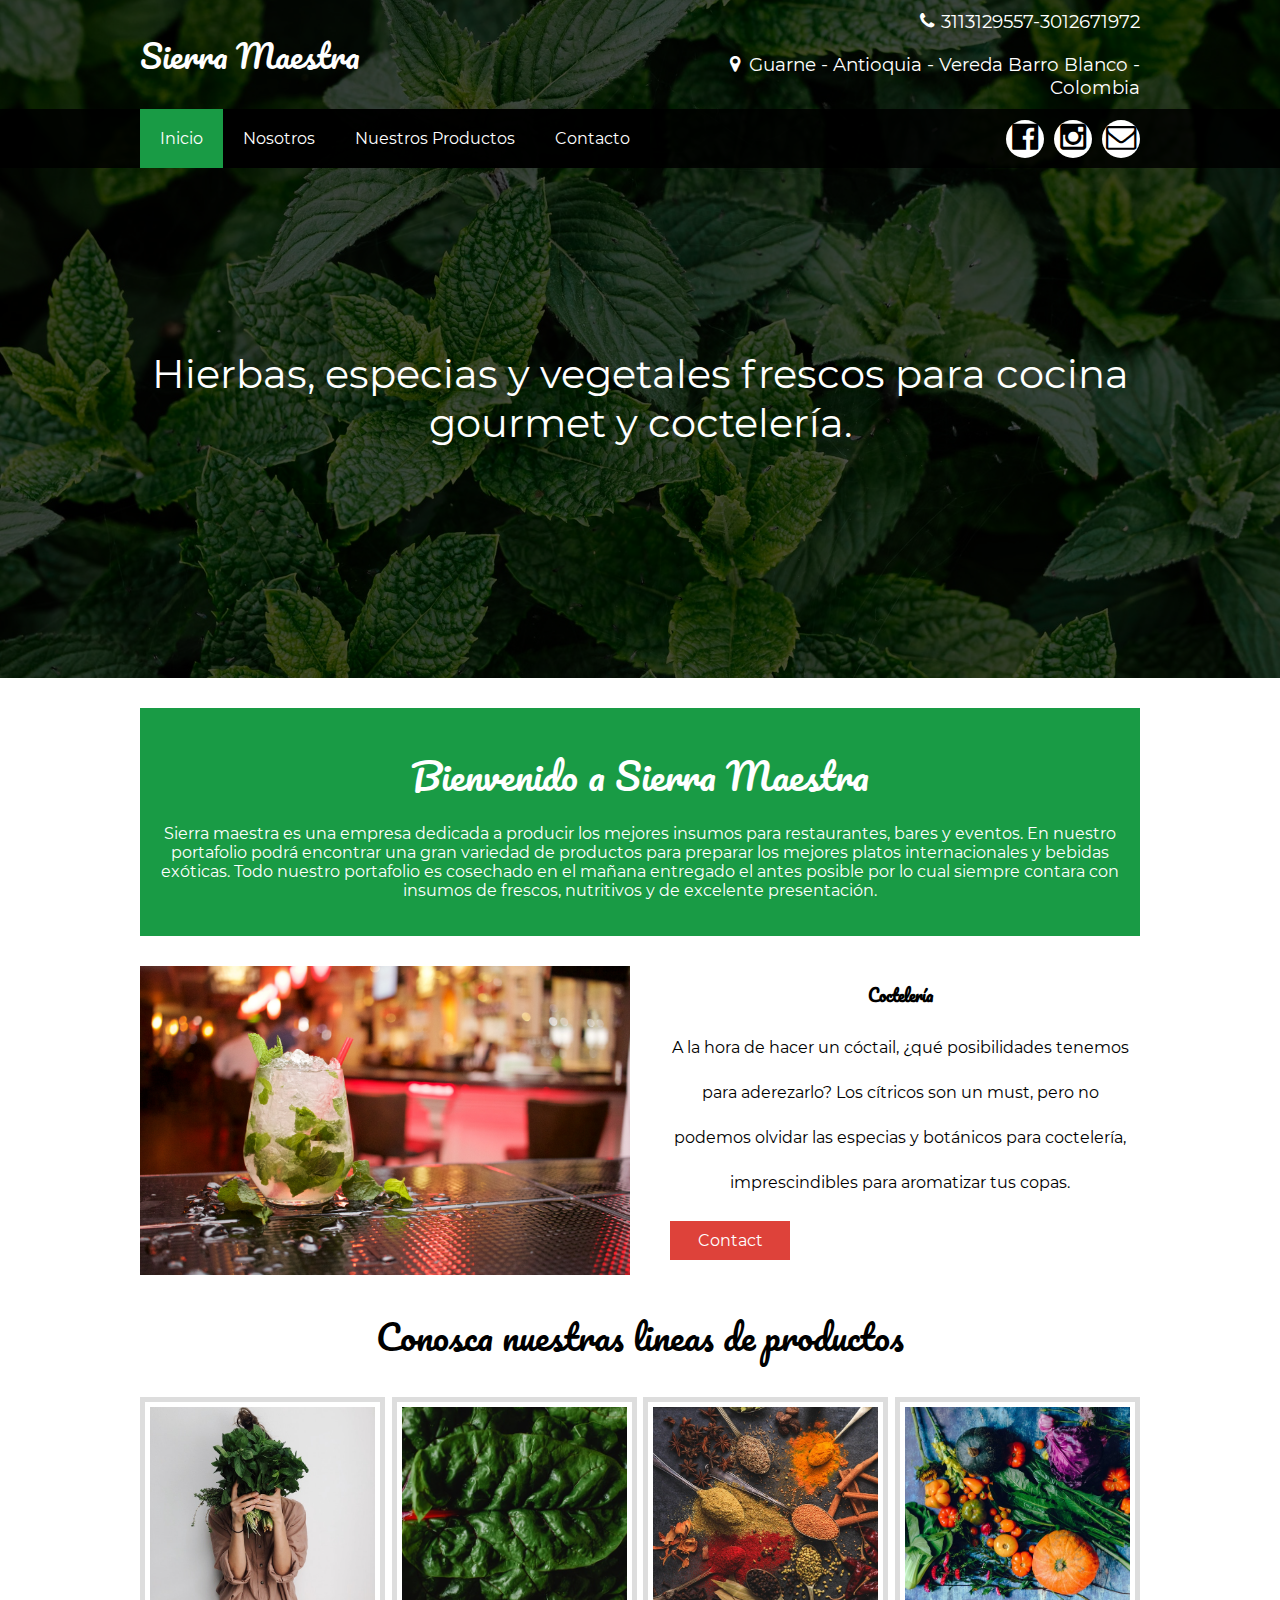
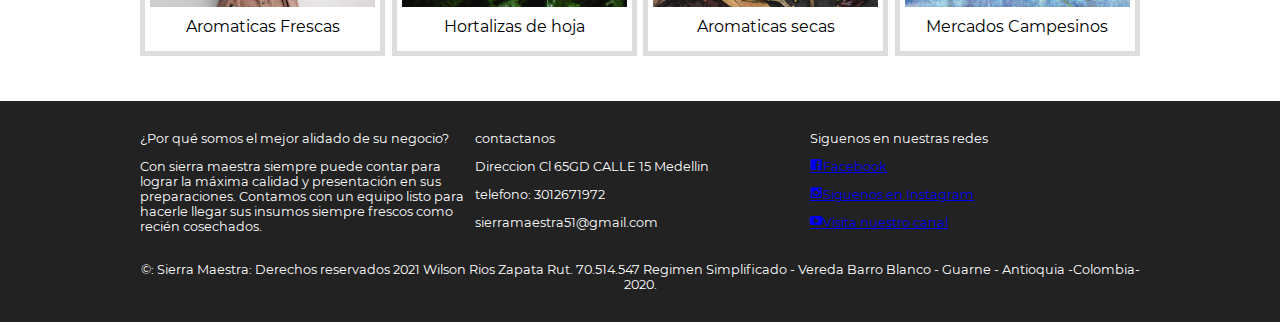
<file: index.html>
<!DOCTYPE html>
<html lang="es">
<head>
    <meta charset="UTF-8">
    <meta name="viewport" content="width=device-width, user-scalable=yes,  initial-scale=1.0, maximun-scale=3.0, minimum-escale=1.0 ">
    <title>Sierra-Maestra</title>
    <link rel="stylesheet" href="estilos.css"/>
    <link rel="stylesheet" href="fonts.css">
</head>
<body>
    <header class="main-header">
        <div class="container container--flex">
            <div class="logo-container column column--50">
                <h1 class="logo">Sierra Maestra</h1>
            </div>
            <div class="main-header__contactInfo column column--50">
                <p class="main-header__contactInfo__phone">
                    <span class="icon-phone">3113129557-3012671972</span>
                </p>

                <p class="main-header__contactInfo__address">
                    <span class="icon-location">Guarne - Antioquia - Vereda Barro Blanco - Colombia</span>
                    
                </p>

            </div>
        </div>
    </header>
    <nav class="main-nav">
        <div class="container container--flex">
        <span class="icon-menu" id ="btnMenu"></span>
            <ul class="menu" id="menu">
                <li class="menu__item"><a href="index.html" class="menu__link menu__link--select">Inicio</a></li>
                <li class="menu__item"><a href="nosotros.html" class="menu__link">Nosotros</a></li>
                <li class="menu__item"><a href="galeria.html" class="menu__link">Nuestros Productos</a></li>
                <li class="menu__item"><a href="contacto.html" class="menu__link">Contacto</a></li>
            </ul>
            <div class="social-icon">
                <a href="https://www.facebook.com/profile.php?id=100057659880360&sk=about_contact_and_basic_info" class="social-icon__link"><span class="icon-facebook"></span></a>
                <a href="https://www.instagram.com/sierramaestragourmet/?hl=es-la" class="social-icon__link"><span class="icon-instagram"></span></a>
                <a href="contacto.html" class="social-icon__link"><span class="icon-mail"></span></a>
            </div> 
        </div>
    </nav>

    <section class="banner">
        <img src="img/banner-gallery.jpg" alt="" class="banner__img">
        <div class="banner__content">Hierbas, especias y vegetales frescos para cocina gourmet y coctelería.</div>
    </section>

    <main class="main">
        <section class="group group--color">
            <div class="container">
                <h2 class="main__title">Bienvenido a Sierra Maestra</h2>
                <p class="main__txt">Sierra maestra es una empresa dedicada a producir los mejores insumos para restaurantes, bares y eventos. En nuestro portafolio podrá encontrar una gran variedad de productos para preparar los mejores platos internacionales y bebidas exóticas. Todo nuestro portafolio es cosechado en el mañana entregado 
                    el antes posible por lo cual siempre contara con insumos de frescos, nutritivos y de excelente presentación.</p>
            </div>
        </section>
        <section class="group main__about__description">
            <div class="container container--flex">
                <div class="column column--50">
                    <img src="img/food2.jpg" alt="" >
                </div>
                <div class="column column--50">
                    <h3 class="column__title">Coctelería</h3>
                    <p class="column__txt">A la hora de hacer un cóctail, ¿qué posibilidades tenemos para aderezarlo? Los cítricos son un must, 
                       pero no podemos olvidar las especias y botánicos para coctelería, imprescindibles para aromatizar tus copas.
                    </p>
                    <a href="" class="btn btn--contact">Contact</a>
                </div>
        </section>
        <section class="group today-especial">
            <h2 class="group__title">Conosca nuestras lineas de productos</h2>
            
            <div class="container container--flex">
                <div class="column column--50-25">
                    <a href="galeria.html"><img src="img/hojas.jpg" alt="" class="today-especial__img"></a>
                    <div class="today-especial__title">Aromaticas Frescas</div>
                    <!-- <div class="today-especial__price">15.000 $ x 500g</div> -->
                </div>
                <div class="column column--50-25">
                    <a href="galeria.html"><img src="img/food4.jpg" alt="" class="today-especial__img"></a>
                    <div class="today-especial__title">Hortalizas de hoja</div>
                    <!-- <div class="today-especial__price">9.000 $ x 500g</div> -->
                </div>
                <div class="column column--50-25">
                    <a href="galeria.html"><img src="img/secos.jpg" alt="" class="today-especial__img"></a>
                    <div class="today-especial__title">Aromaticas secas</div>
                    <!-- <div class="today-especial__price">9.000 $ x 500g</div> -->
                </div>
                <div class="column column--50-25">
                    <a href="verduras.html"> <img src="img/food8.jpg" alt="" class="today-especial__img"></a>
                    <div class="today-especial__title">Mercados Campesinos</div>
                    
                    <!-- <div class="today-especial__price">9.000 $ x 500g</div> -->
                </div>
            </div>
        </section>

    </main>

    <footer class="main-footer">
        <div class="container container--flex">
            <div class="column column--33">
                <h2 class="column__title">¿Por qué somos el mejor alidado de su negocio?</h2>
                <p class="column__txt">Con sierra maestra siempre puede contar para lograr la máxima calidad y presentación en sus preparaciones. Contamos con un equipo listo para hacerle llegar sus insumos siempre frescos como recién cosechados.</p>
            </div>
            <div class="column column--33">
                <h2 class="column__title">contactanos</h2>
                <p class="column__txt">Direccion Cl 65GD CALLE 15 Medellin</p>
                <p class="column__txt">telefono: 3012671972 </p>
                <p class="column__txt">sierramaestra51@gmail.com</p>
            </div>
            
            <div class="column column--33">
                <h2 class="column__title">Siguenos en nuestras redes</h2>
                <p class="column__txt"><a href="https://www.facebook.com/profile.php?id=100057659880360&sk=about_contact_and_basic_info" class="icon-facebook">Facebook</a></p>
                <p class="column__txt"><a href="https://www.instagram.com/sierramaestragourmet/?hl=es-la" class="icon-instagram">Siguenos en Instagram</a></p>
                <p class="column__txt"><a href="contacto.html" class="icon-youtube">Visita nuestro canal</a></p>
            </div>
            <p class="copy">&copy;: Sierra Maestra: Derechos reservados 2021 Wilson Rios Zapata Rut. 70.514.547  
                Regimen Simplificado - Vereda Barro Blanco - Guarne - Antioquia -Colombia-2020.</p>
        </div>
    </footer>

    <script src="menu.js"></script>

</body>
</html>
</file>
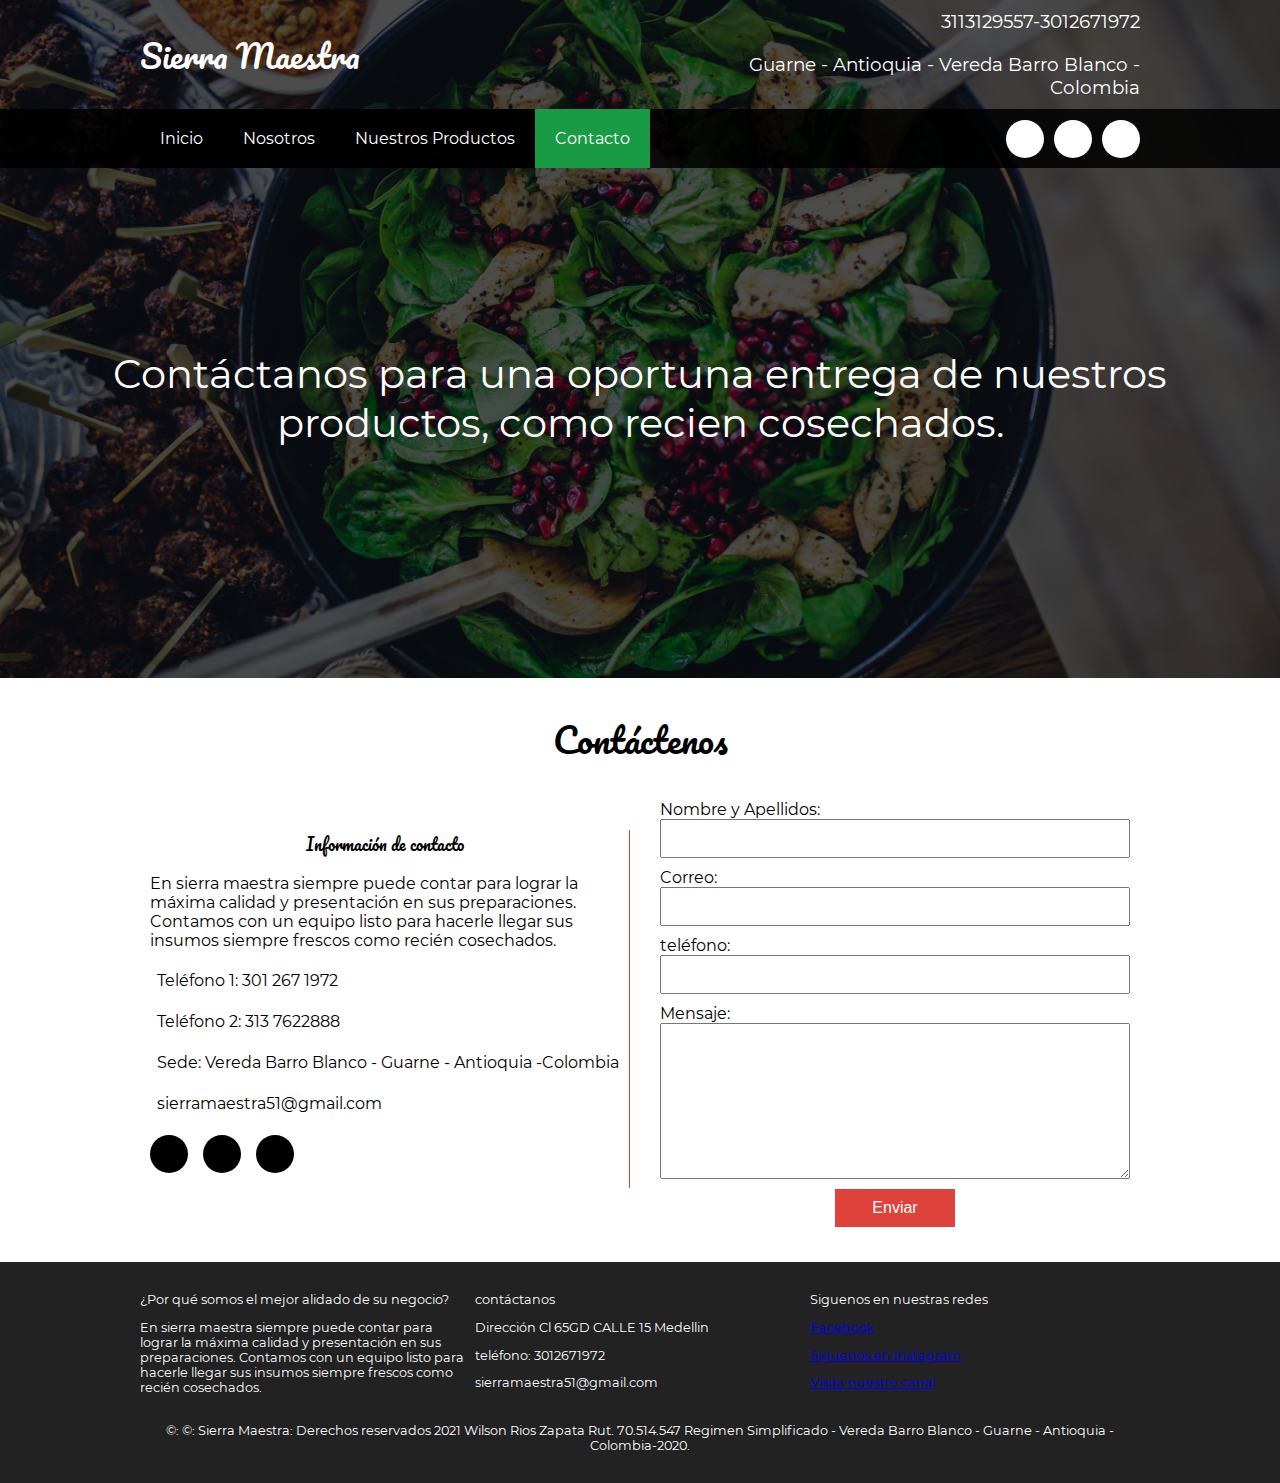
<file: contacto.html>
<!DOCTYPE html>
<html lang="es">
<head>
    <meta charset="UTF-8">
    <meta name="viewport" content="width=device-width, user-scalable=yes,  initial-scale=1.0, maximun-scale=3.0, minimum-escale=1.0 ">
    <title>Contacto</title>
    <link rel="stylesheet" href="estilos.css"/>
    <link rel="stylesheet" href="contacto.css"/>
    <link href="https://file.myfontastic.com/taGJMJyiQjimm99ouUcThk/icons.css" rel="stylesheet">
</head>
<body>
    <header class="main-header">
        <div class="container container--flex">
            <div class="logo-container column column--50">
                <h1 class="logo">Sierra Maestra</h1>
            </div>
            <div class="main-header__contactInfo column column--50">
                <p class="main-header__contactInfo__phone">
                    <span class="icon-phone">3113129557-3012671972</span>
                </p>

                <p class="main-header__contactInfo__address">
                    <span class="icon-location">Guarne - Antioquia - Vereda Barro Blanco - Colombia</span>
                    
                </p>

            </div>
        </div>
    </header>
    <nav class="main-nav">
        <div class="container container--flex">
            <span class="icon-menu" id ="btnMenu"></span>
            <ul class="menu" id="menu">
                <li class="menu__item"><a href="index.html" class="menu__link ">Inicio</a></li>
                <li class="menu__item"><a href="nosotros.html" class="menu__link">Nosotros</a></li>
                <li class="menu__item"><a href="galeria.html" class="menu__link ">Nuestros Productos</a></li>
                <li class="menu__item"><a href="contacto.html" class="menu__link menu__link--select">Contacto</a></li>
            </ul>
            <div class="social-icon">
                <a href="https://www.facebook.com/profile.php?id=100057659880360&sk=photos" class="social-icon__link"><span class="icon-facebook"></span></a>
                <a href="https://www.instagram.com/sierramaestragourmet/?hl=es-la" class="social-icon__link"><span class="icon-instagram"></span></a>
                <a href="contacto.html" class="social-icon__link"><span class="icon-mail"></span></a>
            </div> 
        </div>
    </nav>

    <section class="banner">
        <img src="img/banner-contact.jpg" alt="" class="banner__img">
        <div class="banner__content">Contáctanos para una oportuna entrega de nuestros
            productos, como recien cosechados.</div>
    </section>
<!-- :::::::::::::::::::::::::::::::::::::::::::::::::::::::::::: -->
    <main class="main">
        <section class="group contact">
            <h2 class="group__title">Contáctenos</h2>
            <div class="container container--flex">
                <div class="contact-information column column--50">
                    <h3 class="column__title">Información de contacto</h3>
                    <p class="column__txt">En sierra maestra siempre puede contar para lograr la máxima calidad y presentación en sus preparaciones. Contamos con un equipo listo para hacerle llegar sus insumos siempre frescos como recién cosechados.</p>
                    <p class="column__txt"><span class="icon-phone"></span>Teléfono 1: 301 267 1972</p>
                    <p class="column__txt"><span class="icon-phone"></span>Teléfono 2: 313 7622888</p>
                    <p class="column__txt"><span class="icon-location"></span>Sede: Vereda Barro Blanco - Guarne - Antioquia -Colombia</p>
                    <p class="column__txt"><span class="icon-mail"></span>sierramaestra51@gmail.com</p>
                    <div class="social-icon">
                        <a href="https://www.facebook.com/profile.php?id=100057659880360&sk=about_contact_and_basic_info" class="social-icon__link"><span class="icon-facebook"></span></a>
                        <a href="https://www.instagram.com/sierramaestragourmet/?hl=es-la" class="social-icon__link"><span class="icon-instagram"></span></a>
                        <a href="contacto.html" class="social-icon__link"><span class="icon-mail"></span></a>
                    </div> 
                </div>
                <form action="enviar.php" method="post" class="formulario column column--50">

                    <label for="" class="formulario__label">Nombre y Apellidos:</label>
                    <input type="text" class="input formulario__input--txt" name="nombre">
                    
                    <label for="" class="formulario__label">Correo:</label>
                    <input type="text" class="input formulario__input--txt" name="Email">
                    
                    <label for="" class="formulario__label">teléfono:</label>
                    <input type="text" class="input formulario__input--txt" name="Telefono">
                    
                    <label for="" class="formulario__label">Mensaje:</label>
                    <textarea name="Mensaje" id="" cols="30" rows="10" class="formulario__textarea">

                    </textarea>
                    <input type="submit" class="btn formulario__btn" value="Enviar">
                </form>
            </div>
        </section>
        
    </main>
<!-- ............................................................. -->
    <footer class="main-footer">
        <div class="container container--flex">
            <div class="column column--33">
                <h2 class="column__title">¿Por qué somos el mejor alidado de su negocio?</h2>
                <p class="column__txt">En sierra maestra siempre puede contar para lograr la máxima calidad y presentación en sus preparaciones. Contamos con un equipo listo para hacerle llegar sus insumos siempre frescos como recién cosechados.</p>
            </div>
            <div class="column column--33">
                <h2 class="column__title">contáctanos</h2>
                <p class="column__txt">Dirección Cl 65GD CALLE 15 Medellin</p>
                <p class="column__txt">teléfono: 3012671972 </p>
                <p class="column__txt">sierramaestra51@gmail.com</p>
            </div>
            
            <div class="column column--33">
                <h2 class="column__title">Siguenos en nuestras redes</h2>
                <p class="column__txt"><a href="https://www.facebook.com/profile.php?id=100057659880360&sk=about_contact_and_basic_info" class="icon-facebook">Facebook</a></p>
                <p class="column__txt"><a href="https://www.instagram.com/sierramaestragourmet/?hl=es-la" class="icon-instagram">Siguenos en Instagram</a></p>
                <p class="column__txt"><a href="https://www.youtube.com/watch?v=1-3SSkSNjnU" class="icon-youtube">Visita nuestro canal</a></p>
            </div>
            <p class="copy">&copy;: &copy;: Sierra Maestra: Derechos reservados 2021 Wilson Rios Zapata Rut. 70.514.547  
                Regimen Simplificado - Vereda Barro Blanco - Guarne - Antioquia -Colombia-2020.</p>
        </div>
    </footer>

    <script src="menu.js"></script>

</body>
</html>
</file>
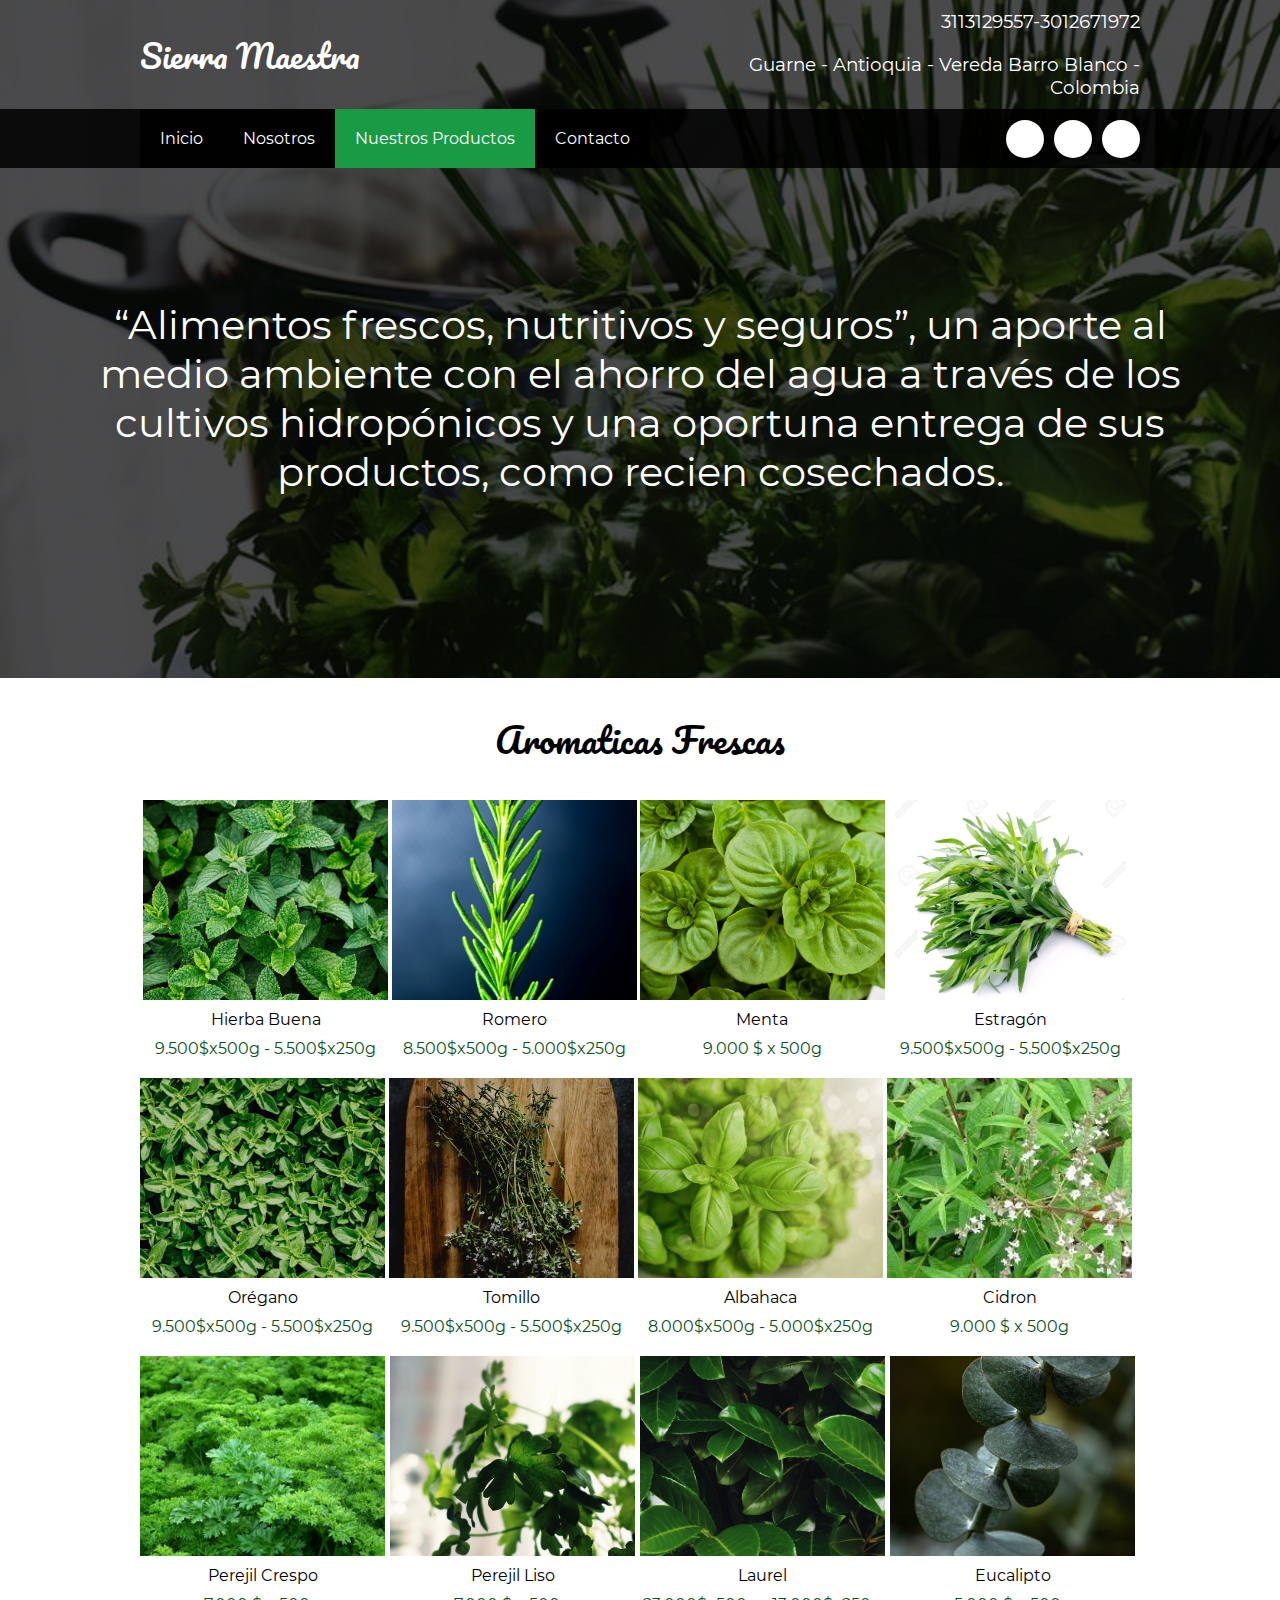
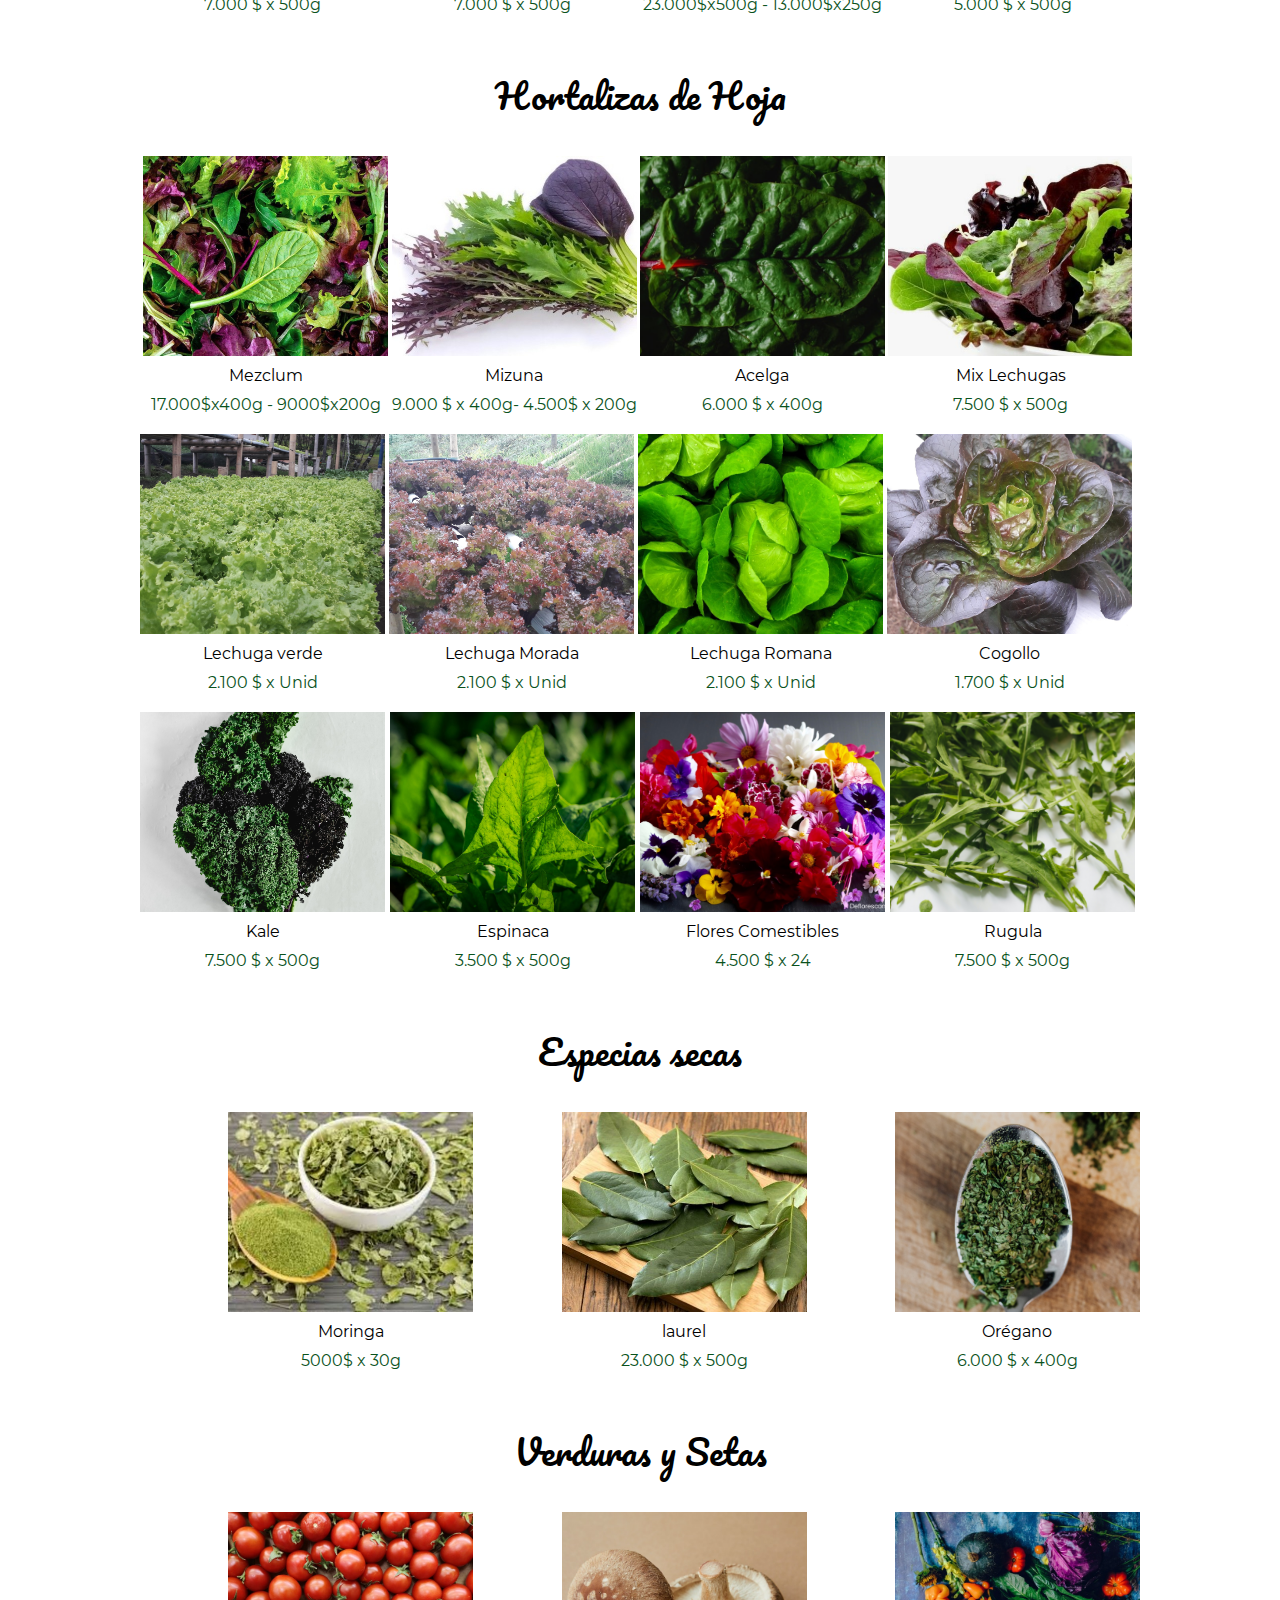
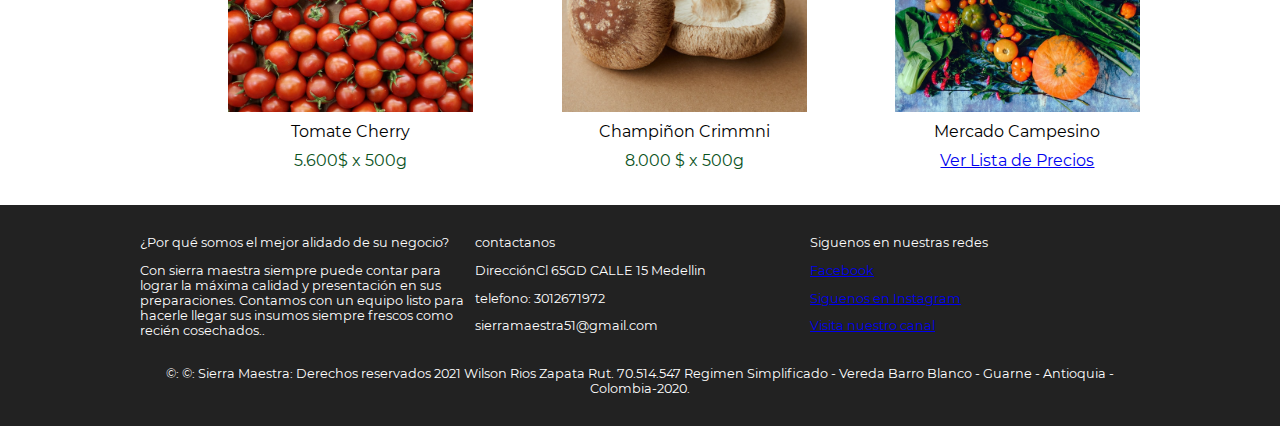
<file: galeria.html>
<!DOCTYPE html>
<html lang="es">
<head>
    <meta charset="UTF-8">
    <meta name="viewport" content="width=device-width, user-scalable=yes,  initial-scale=1.0, maximun-scale=3.0, minimum-escale=1.0 ">
    <title>Sierra-Maestra</title>
    <link rel="stylesheet" href="estilos.css"/>
    <link href="https://file.myfontastic.com/taGJMJyiQjimm99ouUcThk/icons.css" rel="stylesheet">
</head>
<body>
    <header class="main-header">
        <div class="container container--flex">
            <div class="logo-container column column--50">
                <h1 class="logo">Sierra Maestra</h1>
            </div>
            <div class="main-header__contactInfo column column--50">
                <p class="main-header__contactInfo__phone">
                    <span class="icon-phone">3113129557-3012671972</span>
                </p>

                <p class="main-header__contactInfo__address">
                    <span class="icon-location">Guarne - Antioquia - Vereda Barro Blanco - Colombia</span>
                    
                </p>

            </div>
        </div>
    </header>
    <nav class="main-nav">
        <div class="container container--flex">
            <span class="icon-menu" id ="btnMenu"></span>
            <ul class="menu" id="menu">
                <li class="menu__item"><a href="index.html" class="menu__link ">Inicio</a></li>
                <li class="menu__item"><a href="nosotros.html" class="menu__link">Nosotros</a></li>
                <li class="menu__item"><a href="galeria.html" class="menu__link menu__link--select">Nuestros Productos</a></li>
                <li class="menu__item"><a href="contacto.html" class="menu__link">Contacto</a></li>
            </ul>
            <div class="social-icon">
                <a href="https://www.facebook.com/profile.php?id=100057659880360&sk=photos" class="social-icon__link"><span class="icon-facebook"></span></a>
                <a href="https://www.instagram.com/sierramaestragourmet/?hl=es-la" class="social-icon__link"><span class="icon-instagram"></span></a>
                <a href="contacto.html" class="social-icon__link"><span class="icon-mail"></span></a>
            </div> 
        </div>
    </nav>

    <section class="banner">
        <img src="img/hierbas.jpg" alt="" class="banner__img">
        <div class="banner__content">“Alimentos frescos, nutritivos y seguros”, un aporte al 
            medio ambiente con el ahorro del agua a través de los cultivos hidropónicos y una oportuna entrega de sus productos, como recien cosechados.</div>
    </section>

    <main class="main">
        <div class="group gallery">
            <h2 class="group__title">Aromaticas Frescas</h2>
            
            <div class="container container--flex">
                <p><div class="column column--50-25">
                    <img src="img/food14.jpg" alt="" class="today-especial__img">
                    <div class="today-especial__title"> Hierba Buena</div>
                    <div class="today-especial__price">9.500$x500g - 5.500$x250g </div>
                </div>
                <div class="column column--50-25">
                    <img src="img/food13.jpg" alt="" class="today-especial__img">
                    <div class="today-especial__title">Romero</div>
                    <div class="today-especial__price">8.500$x500g - 5.000$x250g </div>
                </div>
                <div class="column column--50-25">
                    <img src="img/mint.jpg" alt="" class="today-especial__img">
                    <div class="today-especial__title"> Menta</div>
                    <div class="today-especial__price">9.000 $ x 500g</div>
                </div>
                <div class="column column--50-25">
                    <img src="img/estragon.jpg" alt="" class="today-especial__img">
                    <div class="today-especial__title">Estragón</div>
                    <div class="today-especial__price">9.500$x500g - 5.500$x250g</div>
                </div></p>
                

                <p><div class="column column--50-25">
                    <img src="img/food15.jpg" alt="" class="today-especial__img">
                    <div class="today-especial__title">Orégano</div>
                    <div class="today-especial__price">9.500$x500g - 5.500$x250g</div>
                </div>
                <div class="column column--50-25">
                    <img src="img/tomillo.jpg" alt="" class="today-especial__img">
                    <div class="today-especial__title">Tomillo</div>
                    <div class="today-especial__price">9.500$x500g - 5.500$x250g</div>
                </div>
                <div class="column column--50-25">
                    <img src="img/pexels-monicore-1391505.jpg" alt="" class="today-especial__img">
                    <div class="today-especial__title">Albahaca</div>
                    <div class="today-especial__price">8.000$x500g - 5.000$x250g</div>
                </div>
                <div class="column column--50-25">
                    <img src="img/cidron.jpg" alt="" class="today-especial__img">
                    <div class="today-especial__title">Cidron</div>
                    <div class="today-especial__price">9.000 $ x 500g</div>
                </div></p>


                <p><div class="column column--50-25">
                    <img src="img/crespo.jpg" alt="" class="today-especial__img">
                    <div class="today-especial__title">Perejil Crespo</div>
                    <div class="today-especial__price">7.000 $ x 500g</div>
                </div>
                <div class="column column--50-25">
                    <img src="img/perejil liso.jpg" alt="" class="today-especial__img">
                    <div class="today-especial__title">Perejil Liso</div>
                    <div class="today-especial__price">7.000 $ x 500g</div>
                </div>
                <div class="column column--50-25">
                    <img src="img/food12.jpg" alt="" class="today-especial__img">
                    <div class="today-especial__title">Laurel</div>
                    <div class="today-especial__price">23.000$x500g - 13.000$x250g</div>
                </div>
                <div class="column column--50-25">
                    <img src="img/eucalipto.jpg" alt="" class="today-especial__img">
                    <div class="today-especial__title">Eucalipto</div>
                    <div class="today-especial__price">5.000 $ x 500g</div>
                </div></p>

                
            </div>

            <div class="group gallery">
                <h2 class="group__title">Hortalizas de Hoja</h2>
                
                <div class="container container--flex">
                    <p><div class="column column--50-25">
                        <img src="img/que-es-mezclun-1320x741.jpg" alt="" class="today-especial__img">
                        <div class="today-especial__title">Mezclum</div>
                        <div class="today-especial__price">17.000$x400g - 9000$x200g</div>
                    </div>
                    <div class="column column--50-25">
                        <img src="img/mizuna.jpg" alt="" class="today-especial__img">
                        <div class="today-especial__title">Mizuna</div>
                        <div class="today-especial__price">9.000 $ x 400g- 4.500$ x 200g</div>
                    </div>
                    <div class="column column--50-25">
                        <img src="img/food4.jpg" alt="" class="today-especial__img">
                        <div class="today-especial__title">Acelga</div>
                        <div class="today-especial__price">6.000 $ x 400g</div>
                    </div>
                    <div class="column column--50-25">
                        <img src="img/lechuga baby.jpg" alt="" class="today-especial__img">
                        <div class="today-especial__title">Mix Lechugas</div>
                        <div class="today-especial__price">7.500 $ x 500g</div>
                    </div></p>
                    
    
                    <p><div class="column column--50-25">
                        <img src="img/lechuga.jpg" alt="" class="today-especial__img">
                        <div class="today-especial__title">Lechuga verde</div>
                        <div class="today-especial__price">2.100 $ x Unid</div>
                    </div>
                    <div class="column column--50-25">
                        <img src="img/LECHUGA MORADA.jpg" alt="" class="today-especial__img">
                        <div class="today-especial__title">Lechuga Morada</div>
                        <div class="today-especial__price">2.100 $ x Unid</div>
                    </div>
                    <div class="column column--50-25">
                        <img src="img/food7.jpg" alt="" class="today-especial__img">
                        <div class="today-especial__title">Lechuga Romana</div>
                        <div class="today-especial__price">2.100 $ x Unid</div>
                    </div>
                    <div class="column column--50-25">
                        <img src="img/cogollo morado.jpg" alt="" class="today-especial__img">
                        <div class="today-especial__title">Cogollo</div>
                        <div class="today-especial__price">1.700 $ x Unid</div>
                    </div></p>


                    <p><div class="column column--50-25">
                        <img src="img/kale.jpg" alt="" class="today-especial__img">
                        <div class="today-especial__title">Kale</div>
                        <div class="today-especial__price">7.500 $ x 500g</div>
                    </div>
                    <div class="column column--50-25">
                        <img src="img/espinaca.jpg" alt="" class="today-especial__img">
                        <div class="today-especial__title">Espinaca</div>
                        <div class="today-especial__price">3.500 $ x 500g</div>
                    </div>
                    <div class="column column--50-25">
                        <img src="img/flores.jpg" alt="" class="today-especial__img">
                        <div class="today-especial__title">Flores Comestibles</div>
                        <div class="today-especial__price">4.500 $ x 24</div>
                    </div>
                    <div class="column column--50-25">
                        <img src="img/rugula.jpg" alt="" class="today-especial__img">
                        <div class="today-especial__title">Rugula</div>
                        <div class="today-especial__price">7.500 $ x 500g</div>
                    </div></p>

                    <div class="group gallery">
                        <h2 class="group__title">Especias secas</h2>
                        
                        <div class="container container--flex">
                            <p><div class="column column--50-25">
                                <img src="img/moringa.jpg" alt="" class="today-especial__img">
                                <div class="today-especial__title">Moringa</div>
                                <div class="today-especial__price">5000$ x 30g</div>
                            </div>
                            <div class="column column--50-25">
                                <img src="img/laurel.jpg" alt="" class="today-especial__img">
                                <div class="today-especial__title">laurel</div>
                                <div class="today-especial__price">23.000 $ x 500g</div>
                            </div>
                            <div class="column column--50-25">
                                <img src="img/seco1.jpg" alt="" class="today-especial__img">
                                <div class="today-especial__title">Orégano</div>
                                <div class="today-especial__price">6.000 $ x 400g</div>
                            </div>
                            <!-- <div class="column column--50-25">
                                <img src="img/lechuga baby.jpg" alt="" class="today-especial__img">
                                <div class="today-especial__title">Mix Lechugas</div>
                                <div class="today-especial__price">10.500 $ x 500g</div>
                            </div></p> -->
                              <div class="group gallery">
                <h2 class="group__title">Verduras y Setas</h2>
                
                <div class="container container--flex">
                    <p><div class="column column--50-25">
                        <img src="img/cherry.jpg" alt="" class="today-especial__img">
                        <div class="today-especial__title">Tomate Cherry</div>
                        <div class="today-especial__price">5.600$ x 500g</div>
                    </div>
                    <div class="column column--50-25">
                        <img src="img/champ.jpg" alt="" class="today-especial__img">
                        <div class="today-especial__title">Champiñon Crimmni</div>
                        <div class="today-especial__price">8.000 $ x 500g</div>
                    </div>
                    <div class="column column--50-25">
                        <img src="img/food8.jpg" alt="" class="today-especial__img">
                        <div class="today-especial__title">Mercado Campesino</div>
                        <div class="today-especial__price"><a href="verduras.html">Ver Lista de Precios</a></div>
                    </div>
                    <!-- <div class="column column--50-25">
                        <img src="img/lechuga baby.jpg" alt="" class="today-especial__img">
                        <div class="today-especial__title">Mix Lechugas</div>
                        <div class="today-especial__price">10.500 $ x 500g</div>
                    </div></p> -->
                    

                    
                    
                </div>
                
        </div>
        

    </main>

    <footer class="main-footer">
        <div class="container container--flex">
            <div class="column column--33">
                <h2 class="column__title">¿Por qué somos el mejor alidado de su negocio?</h2>
                <p class="column__txt">Con sierra maestra siempre puede contar para lograr la máxima calidad y presentación en sus preparaciones. Contamos con un equipo listo para hacerle llegar sus insumos siempre frescos como recién cosechados..</p>
            </div>
            <div class="column column--33">
                <h2 class="column__title">contactanos</h2>
                <p class="column__txt">DirecciónCl 65GD CALLE 15 Medellin</p>
                <p class="column__txt">telefono: 3012671972 </p>
                <p class="column__txt">sierramaestra51@gmail.com</p>
            </div>
            
            <div class="column column--33">
                <h2 class="column__title">Siguenos en nuestras redes</h2>
                <p class="column__txt"><a href="https://www.facebook.com/profile.php?id=100057659880360&sk=about_contact_and_basic_info" class="icon-facebook">Facebook</a></p>
                <p class="column__txt"><a href="https://www.instagram.com/sierramaestragourmet/?hl=es-la" class="icon-instagram">Siguenos en Instagram</a></p>
                <p class="column__txt"><a href="contacto.html" class="icon-youtube">Visita nuestro canal</a></p>
            </div>
            <p class="copy">&copy;: &copy;: Sierra Maestra: Derechos reservados 2021 Wilson Rios Zapata Rut. 70.514.547  
                Regimen Simplificado - Vereda Barro Blanco - Guarne - Antioquia -Colombia-2020.</p>
        </div>
    </footer>

    <script src="menu.js"></script>

</body>
</html>
</file>
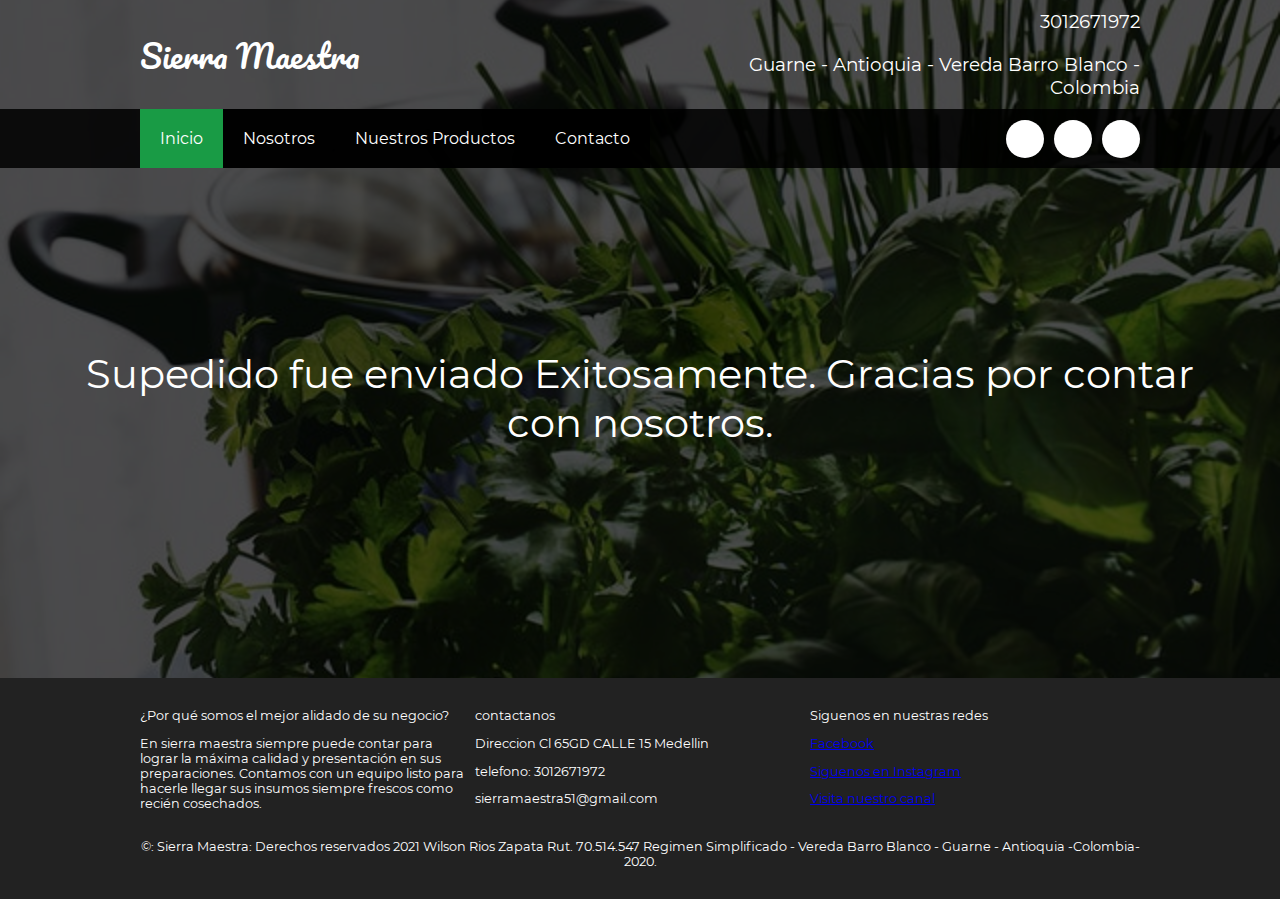
<file: gracias.html>
<!DOCTYPE html>
<html lang="es">
<head>
    <meta charset="UTF-8">
    <meta name="viewport" content="width=device-width, user-scalable=yes,  initial-scale=1.0, maximun-scale=3.0, minimum-escale=1.0 ">
    <title>Sierra-Maestra</title>
    <link rel="stylesheet" href="estilos.css"/>
    <link href="https://file.myfontastic.com/taGJMJyiQjimm99ouUcThk/icons.css" rel="stylesheet">
</head>
<body>
    <header class="main-header">
        <div class="container container--flex">
            <div class="logo-container column column--50">
                <h1 class="logo">Sierra Maestra</h1>
            </div>
            <div class="main-header__contactInfo column column--50">
                <p class="main-header__contactInfo__phone">
                    <span class="icon-phone">3012671972</span>
                </p>

                <p class="main-header__contactInfo__address">
                    <span class="icon-location">Guarne - Antioquia - Vereda Barro Blanco - Colombia</span>
                    
                </p>

            </div>
        </div>
    </header>
    <nav class="main-nav">
        <div class="container container--flex">
            <span class="icon-menu" id ="btnMenu"></span>
            <ul class="menu" id="menu">
                <li class="menu__item"><a href="index.html" class="menu__link menu__link--select">Inicio</a></li>
                <li class="menu__item"><a href="nosotros.html" class="menu__link">Nosotros</a></li>
                <li class="menu__item"><a href="galeria.html" class="menu__link">Nuestros Productos</a></li>
                <li class="menu__item"><a href="contacto.html" class="menu__link">Contacto</a></li>
            </ul>
            <div class="social-icon">
                <a href="https://www.facebook.com/profile.php?id=100057659880360&sk=photos" class="social-icon__link"><span class="icon-facebook"></span></a>
                <a href="https://www.instagram.com/sierramaestragourmet/?hl=es-la" class="social-icon__link"><span class="icon-instagram"></span></a>
                <a href="contacto.html" class="social-icon__link"><span class="icon-mail"></span></a>
            </div> 
        </div>
    </nav>

    <section class="banner">
        <img src="img/hierbas.jpg" alt="" class="banner__img">
        <div class="banner__content">Supedido fue enviado Exitosamente. Gracias por contar con nosotros.</div>
    </section>

   

    <footer class="main-footer">
        <div class="container container--flex">
            <div class="column column--33">
                <h2 class="column__title">¿Por qué somos el mejor alidado de su negocio?</h2>
                <p class="column__txt">En sierra maestra siempre puede contar para lograr la máxima calidad y presentación en sus preparaciones. Contamos con un equipo listo para hacerle llegar sus insumos siempre frescos como recién cosechados.</p>
            </div>
            <div class="column column--33">
                <h2 class="column__title">contactanos</h2>
                <p class="column__txt">Direccion Cl 65GD CALLE 15 Medellin</p>
                <p class="column__txt">telefono: 3012671972 </p>
                <p class="column__txt">sierramaestra51@gmail.com</p>
            </div>
            
            <div class="column column--33">
                <h2 class="column__title">Siguenos en nuestras redes</h2>
                <p class="column__txt"><a href="https://www.facebook.com/profile.php?id=100057659880360&sk=about_contact_and_basic_info" class="icon-facebook">Facebook</a></p>
                <p class="column__txt"><a href="https://www.instagram.com/sierramaestragourmet/?hl=es-la" class="icon-instagram">Siguenos en Instagram</a></p>
                <p class="column__txt"><a href="contacto.html" class="icon-youtube">Visita nuestro canal</a></p>
            </div>
            <p class="copy">&copy;: Sierra Maestra: Derechos reservados 2021 Wilson Rios Zapata Rut. 70.514.547  
                Regimen Simplificado - Vereda Barro Blanco - Guarne - Antioquia -Colombia-2020.</p>
        </div>
    </footer>

    <script src="menu.js"></script>

</body>
</html>
</file>
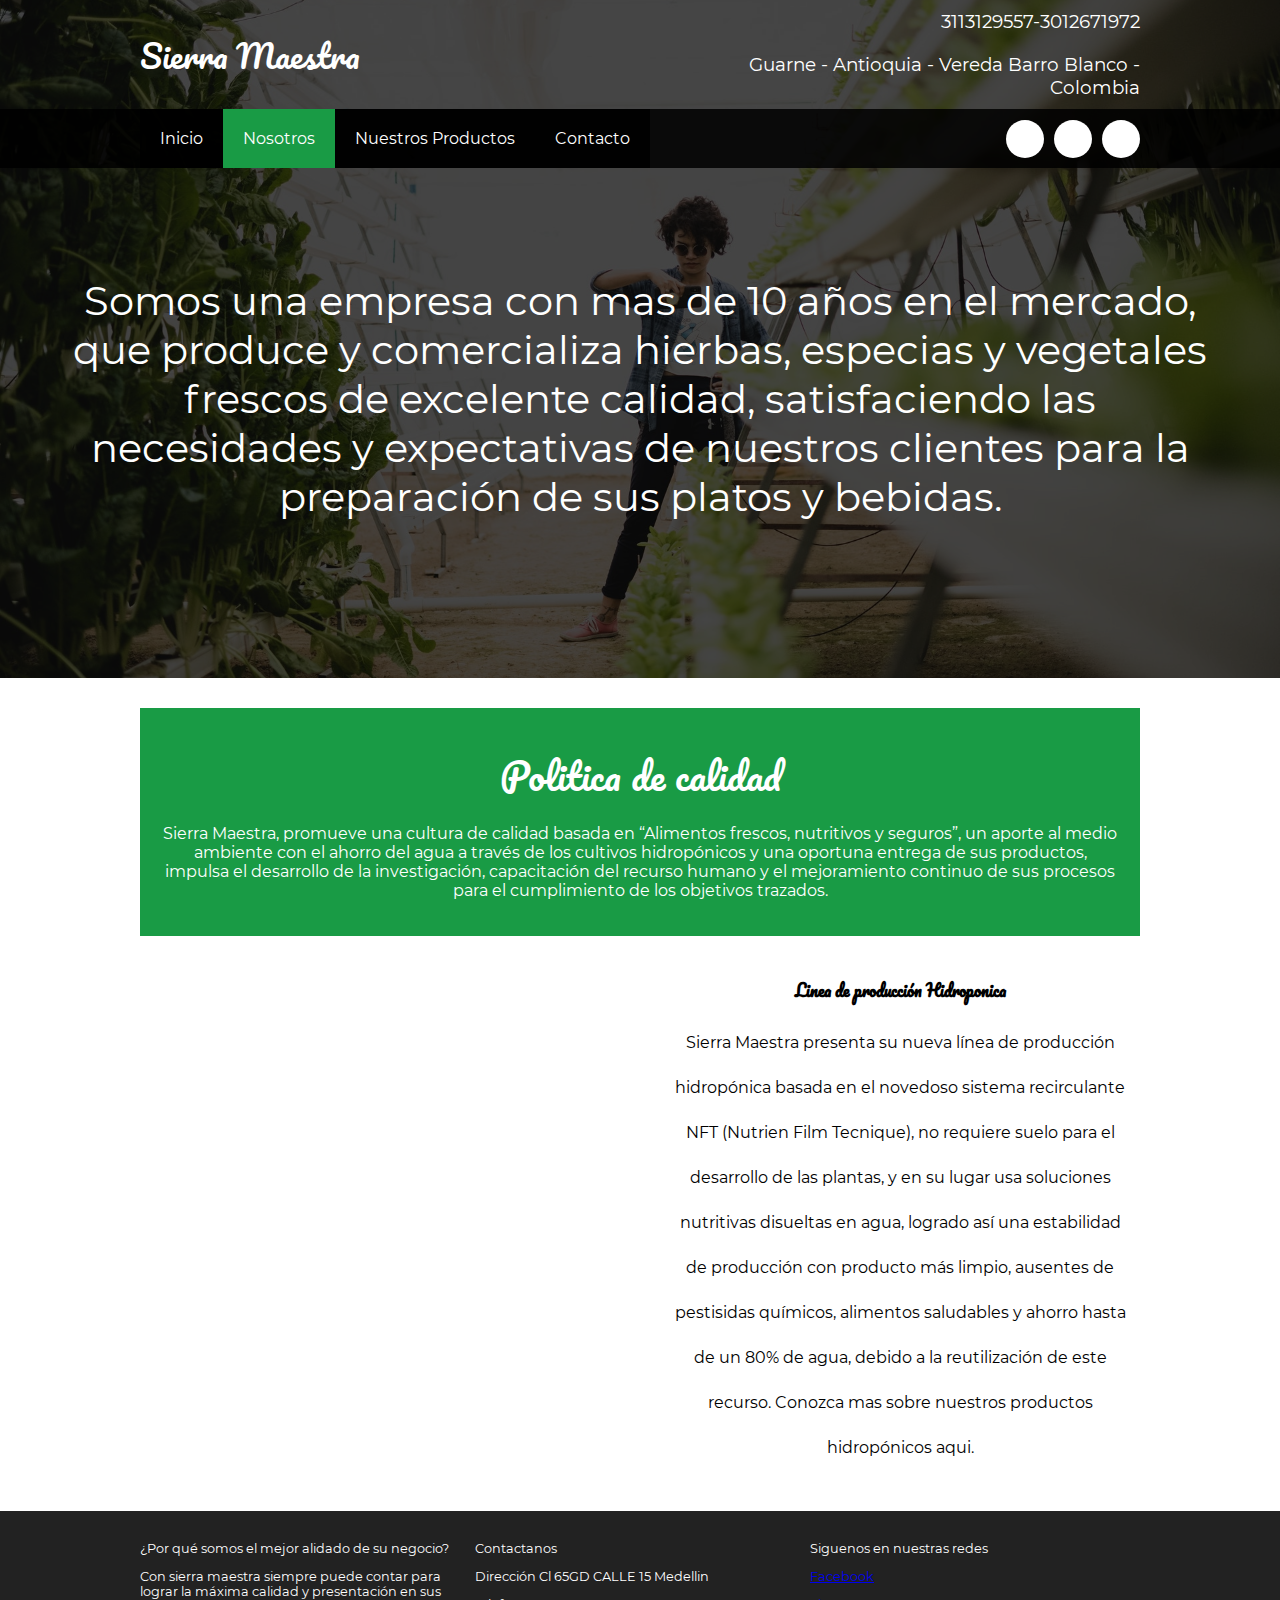
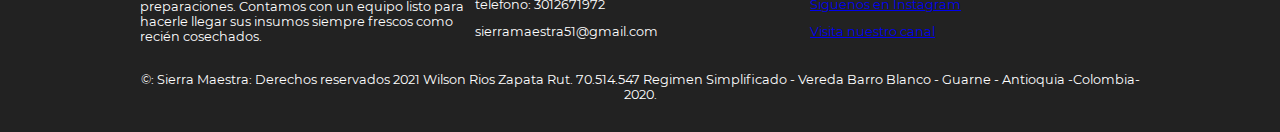
<file: nosotros.html>
<!DOCTYPE html>
<html lang="es">
<head>
    <meta charset="UTF-8">
    <meta name="viewport" content="width=device-width, user-scalable=yes,  initial-scale=1.0, maximun-scale=3.0, minimum-escale=1.0 ">
    <title>Nuestros Productos</title>
    <link rel="stylesheet" href="estilos.css"/>
    <link href="https://file.myfontastic.com/taGJMJyiQjimm99ouUcThk/icons.css" rel="stylesheet">
</head>
<body>
    <header class="main-header">
        <div class="container container--flex">
            <div class="logo-container column column--50">
                <h1 class="logo">Sierra Maestra</h1>
            </div>
            <div class="main-header__contactInfo column column--50">
                <p class="main-header__contactInfo__phone">
                    <span class="icon-phone">3113129557-3012671972</span>
                </p>

                <p class="main-header__contactInfo__address">
                    <span class="icon-location">Guarne - Antioquia - Vereda Barro Blanco - Colombia</span>
                    
                </p>

            </div>
        </div>
    </header>
    <nav class="main-nav">
        <div class="container container--flex">
            <span class="icon-menu" id ="btnMenu"></span>
            <ul class="menu" id="menu">
                <li class="menu__item"><a href="index.html" class="menu__link ">Inicio</a></li>
                <li class="menu__item"><a href="nosotros.html" class="menu__link menu__link--select">Nosotros</a></li>
                <li class="menu__item"><a href="galeria.html" class="menu__link">Nuestros Productos</a></li>
                <li class="menu__item"><a href="contacto.html" class="menu__link">Contacto</a></li>
            </ul>
            <div class="social-icon">
                <a href="https://www.facebook.com/profile.php?id=100057659880360&sk=photos" class="social-icon__link"><span class="icon-facebook"></span></a>
                <a href="https://www.instagram.com/sierramaestragourmet/?hl=es-la" class="social-icon__link"><span class="icon-instagram"></span></a>
                <a href="contacto.html" class="social-icon__link"><span class="icon-mail"></span></a>
            </div> 
        </div>
    </nav>

    <section class="banner">
        <img src="img/hidropics.jpg" alt="" class="banner__img">
        <div class="banner__content">Somos una empresa con mas de 10 años en el mercado, que produce y comercializa hierbas, 
            especias y vegetales frescos de excelente calidad, satisfaciendo las necesidades y expectativas de nuestros clientes 
            para la preparación de sus platos y bebidas.</div>
    </section>

    <main class="main">
        <section class="group group--color">
            <div class="container">
                <h2 class="main__title">Politica de calidad</h2>
                <p class="main__txt">Sierra Maestra, promueve una cultura de calidad basada en “Alimentos frescos, nutritivos y seguros”, un aporte al 
                    medio ambiente con el ahorro del agua a través de los cultivos hidropónicos y una oportuna entrega de sus productos, impulsa el desarrollo 
                    de la investigación, capacitación del recurso humano y el mejoramiento continuo de sus procesos para el cumplimiento 
                    de los objetivos trazados.</p>
            </div>
        </section>
        <section class="group main__about__description">
            <div class="container container--flex">
                <div class="column column--50">
                    <iframe width="450" height="350" src="https://www.youtube.com/embed/1-3SSkSNjnU" frameborder="0" 
            allow="accelerometer; autoplay; clipboard-write; encrypted-media; gyroscope; picture-in-picture" 
            allowfullscreen></iframe>
                </div>
                <div class="column column--50">
                    <h3 class="column__title">Linea de producción Hidroponica</h3>
                    <p class="column__txt">Sierra Maestra presenta su nueva línea de producción hidropónica basada en el novedoso sistema recirculante NFT (Nutrien Film Tecnique), 
                        no requiere suelo para el desarrollo de las plantas, y en su lugar usa soluciones nutritivas disueltas en agua, logrado así una estabilidad 
                        de producción con producto más limpio, ausentes de pestisidas químicos, alimentos saludables y ahorro hasta de un 80% 
                        de agua, debido a la reutilización de este recurso. Conozca mas sobre nuestros productos hidropónicos aqui.
                    </p>
                    <!-- <a href="" class="btn btn--contact">Contact</a> -->
                </div>
        </section>
        <!-- <section class="group today-especial">
            <h2 class="group__title">Productos destacados del dia</h2>
            
            <div class="container container--flex">
                <div class="column column--50-25">
                    <img src="img/food12.jpg" alt="" class="today-especial__img">
                    <div class="today-especial__title">Laurel Fresco</div>
                    <div class="today-especial__price">15.000 $ x 500g</div>
                </div>
                <div class="column column--50-25">
                    <img src="img/food13.jpg" alt="" class="today-especial__img">
                    <div class="today-especial__title">Romero Fresco</div>
                    <div class="today-especial__price">9.000 $ x 500g</div>
                </div>
                <div class="column column--50-25">
                    <img src="img/food14.jpg" alt="" class="today-especial__img">
                    <div class="today-especial__title">Hierba Buena Fresca</div>
                    <div class="today-especial__price">9.000 $ x 500g</div>
                </div>
                <div class="column column--50-25">
                    <img src="img/food15.jpg" alt="" class="today-especial__img">
                    <div class="today-especial__title">Oregano Fresco</div>
                    <div class="today-especial__price">9.000 $ x 500g</div>
                </div>
            </div>
        </section> -->

    </main>



    <footer class="main-footer">
        <div class="container container--flex">
            <div class="column column--33">
                <h2 class="column__title">¿Por qué somos el mejor alidado de su negocio?</h2>
                <p class="column__txt">Con sierra maestra siempre puede contar para lograr la máxima calidad y presentación en sus preparaciones. Contamos con un equipo listo para hacerle llegar sus insumos siempre frescos como recién cosechados.</p>
            </div>
            <div class="column column--33">
                <h2 class="column__title">Contactanos</h2>
                <p class="column__txt">Dirección Cl 65GD CALLE 15 Medellin</p>
                <p class="column__txt">telefono: 3012671972 </p>
                <p class="column__txt">sierramaestra51@gmail.com</p>
            </div>
            
            <div class="column column--33">
                <h2 class="column__title">Siguenos en nuestras redes</h2>
                <p class="column__txt"><a href="https://www.facebook.com/profile.php?id=100057659880360&sk=about_contact_and_basic_info" class="icon-facebook">Facebook</a></p>
                <p class="column__txt"><a href="https://www.instagram.com/sierramaestragourmet/?hl=es-la" class="icon-instagram">Siguenos en Instagram</a></p>
                <p class="column__txt"><a href="contacto.html" class="icon-youtube">Visita nuestro canal</a></p>
            </div>
            <p class="copy">&copy;: Sierra Maestra: Derechos reservados 2021 Wilson Rios Zapata Rut. 70.514.547  
                Regimen Simplificado - Vereda Barro Blanco - Guarne - Antioquia -Colombia-2020.</p>
        </div>
    </footer>

    <script src="menu.js"></script>

</body>
</html>
</file>
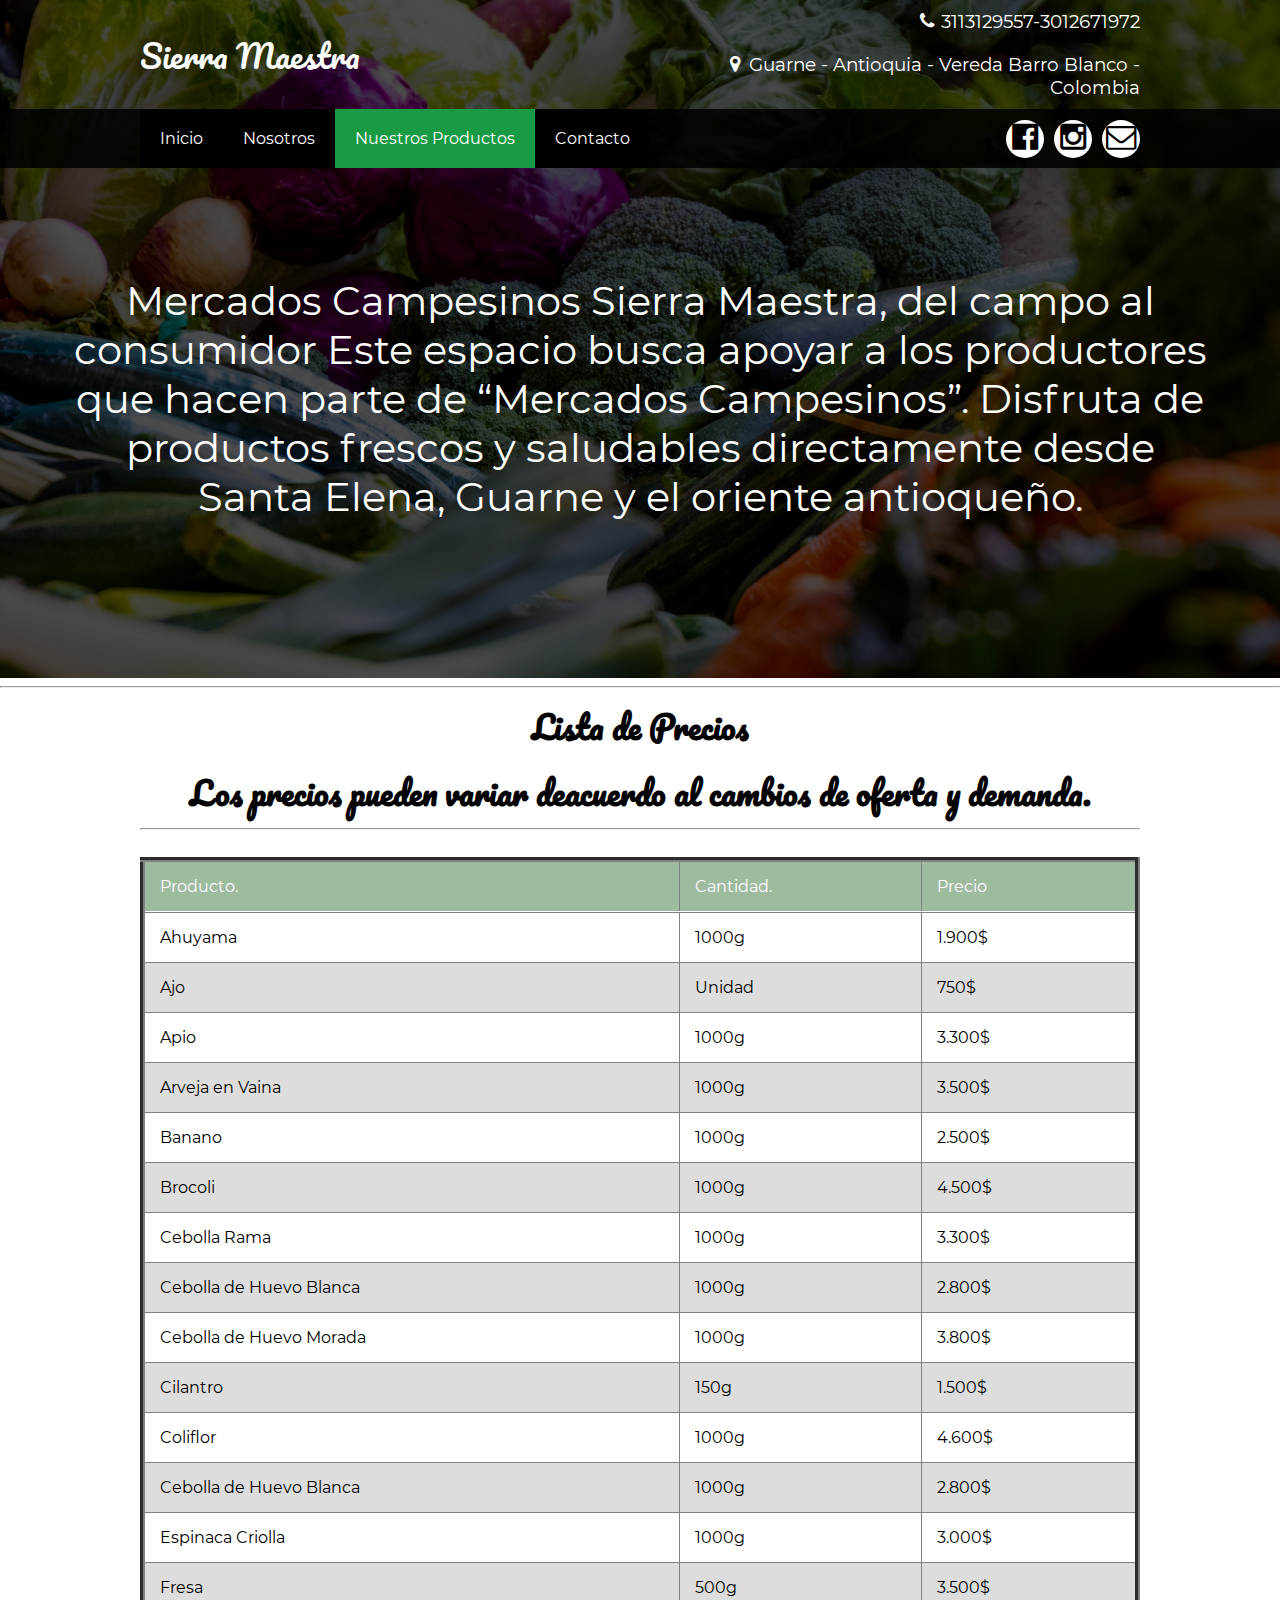
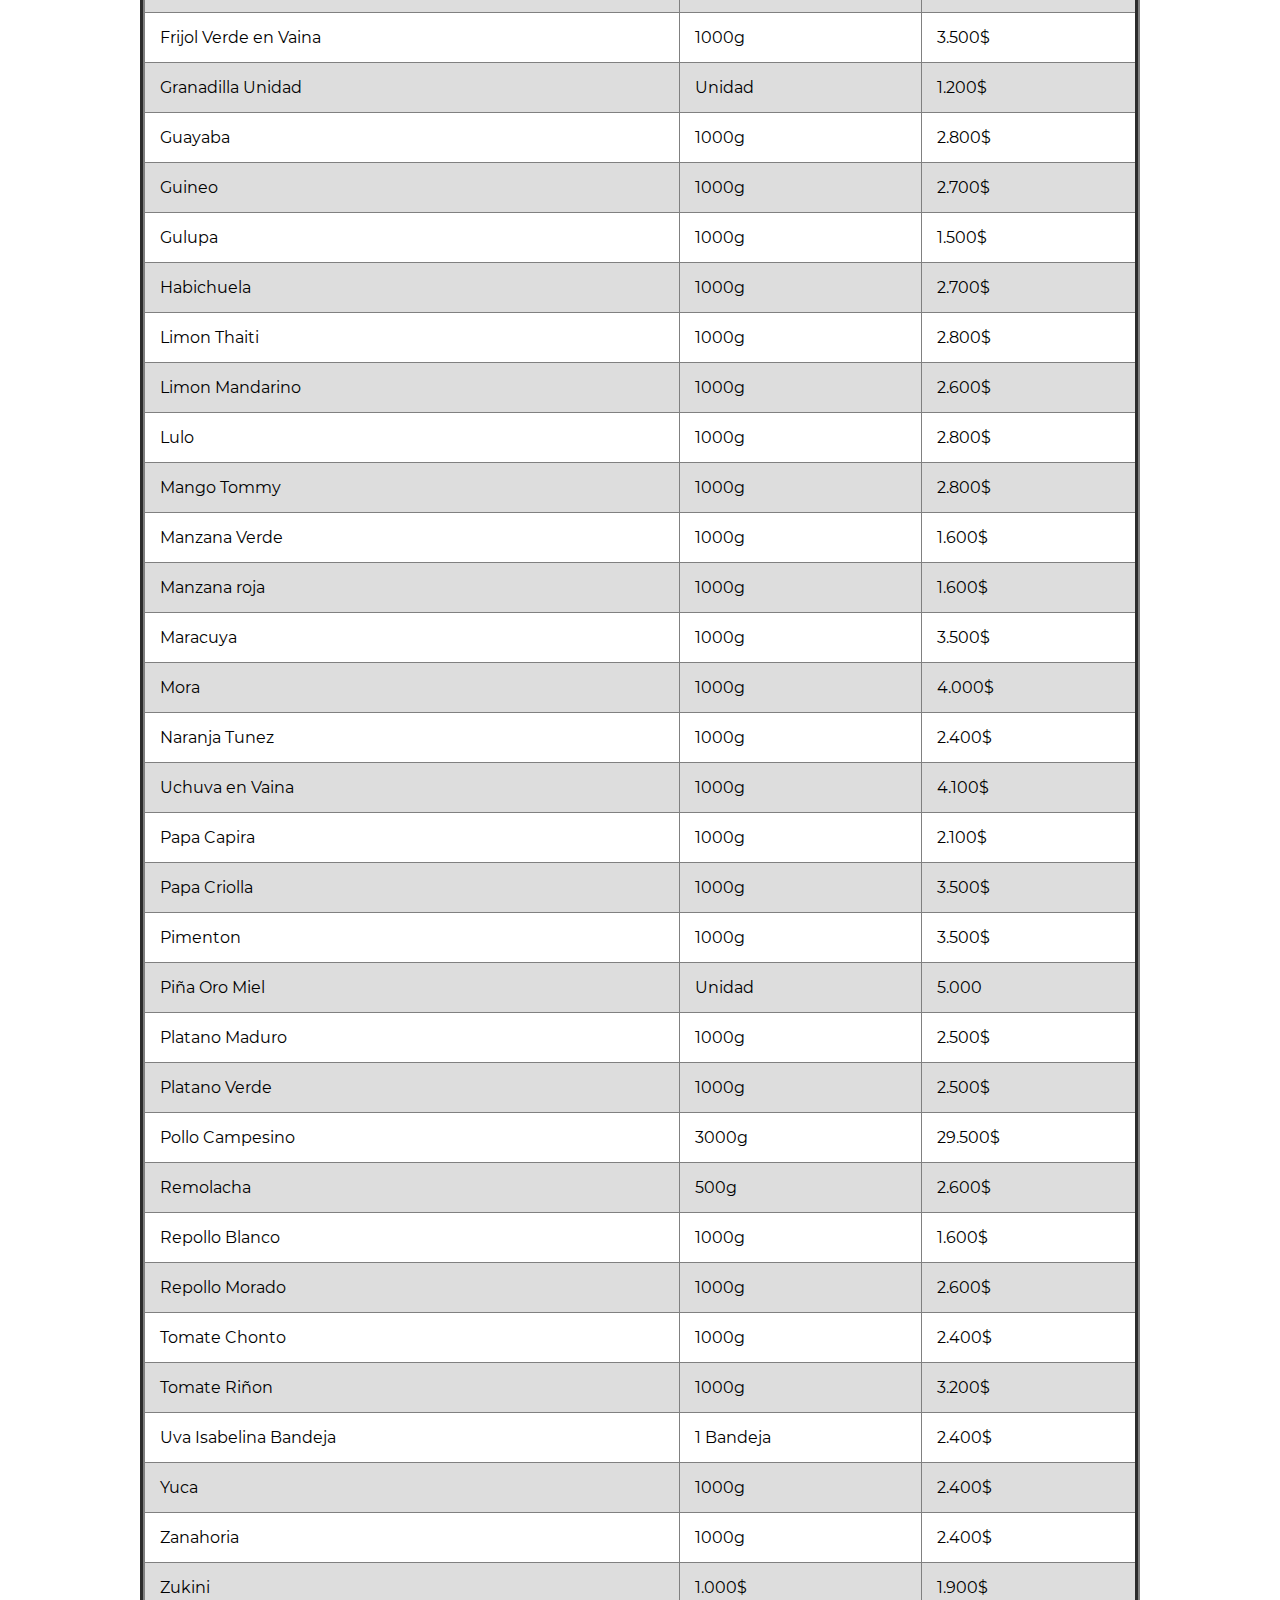
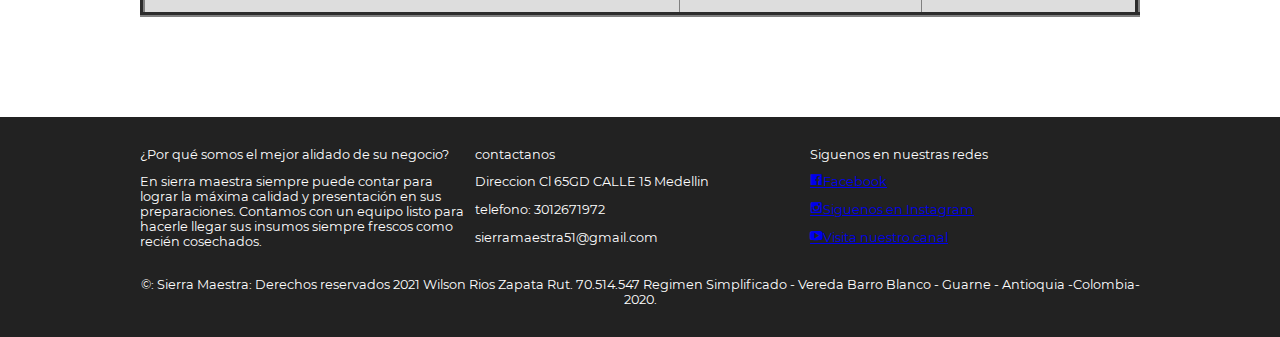
<file: verduras.html>
<!DOCTYPE html>
<html lang="es">
<head>
    <meta charset="UTF-8">
    <meta name="viewport" content="width=device-width, user-scalable=yes,  initial-scale=1.0, maximun-scale=3.0, minimum-escale=1.0 ">
    <title>Sierra-Maestra</title>
    <link rel="stylesheet" href="estilos.css"/>
    <link rel="stylesheet" href="fonts.css">
</head>
<body>
    <header class="main-header">
        <div class="container container--flex">
            <div class="logo-container column column--50">
                <h1 class="logo">Sierra Maestra</h1>
            </div>
            <div class="main-header__contactInfo column column--50">
                <p class="main-header__contactInfo__phone">
                    <span class="icon-phone">3113129557-3012671972</span>
                </p>

                <p class="main-header__contactInfo__address">
                    <span class="icon-location">Guarne - Antioquia - Vereda Barro Blanco - Colombia</span>
                    
                </p>

            </div>
        </div>
    </header>
    <nav class="main-nav">
        <div class="container container--flex">
            <span class="icon-menu" id ="btnMenu"></span>
            <ul class="menu" id="menu">
                <li class="menu__item"><a href="index.html" class="menu__link ">Inicio</a></li>
                <li class="menu__item"><a href="nosotros.html" class="menu__link">Nosotros</a></li>
                <li class="menu__item"><a href="galeria.html" class="menu__link menu__link--select">Nuestros Productos</a></li>
                <li class="menu__item"><a href="contacto.html" class="menu__link">Contacto</a></li>
            </ul>
            <div class="social-icon">
                <a href="https://www.facebook.com/profile.php?id=100057659880360&sk=photos" class="social-icon__link"><span class="icon-facebook"></span></a>
                <a href="https://www.instagram.com/sierramaestragourmet/?hl=es-la" class="social-icon__link"><span class="icon-instagram"></span></a>
                <a href="contacto.html" class="social-icon__link"><span class="icon-mail"></span></a>
            </div> 
        </div>
    </nav>

    <section class="banner">
        <img src="img/verdura.jpg" alt="" class="banner__img">
        <div class="banner__content">Mercados Campesinos Sierra Maestra, del campo al consumidor

            Este espacio busca apoyar a los productores que hacen parte de “Mercados Campesinos”. 
            Disfruta de productos frescos y saludables directamente desde Santa Elena, Guarne y el oriente antioqueño.</div>
    </section>
    <hr>
    <div id="tabla">
        <h1>Lista de Precios</h1>
        <h1>Los precios pueden variar deacuerdo al cambios de oferta y demanda.</h1>
        <hr><br>
        <table border="5">
            <tr>
                <thead><td><strong>Producto.</strong></td>
                    <td><strong>Cantidad.</strong></td>
                    <td><strong>Precio</strong></td>
                </thead>
                
                
            </tr>
    
    
            <tr>
                <td>Ahuyama</td>
                <td>1000g</td>
                <td>1.900$</td>
                
            </tr>
    
            <tr>
                <td>Ajo</td>
                <td>Unidad</td>
                <td>750$</td>
               
            </tr>
            <tr>
                <td>Apio</td>
                <td>1000g</td>
                <td>3.300$</td>
           
            </tr>
            <tr>
                <td>Arveja en Vaina</td>
                <td>1000g</td>
                <td>3.500$</td>
            </tr>
            <tr>
                <td>Banano</td>
                <td>1000g</td>
                <td>2.500$</td>
            </tr>
            <tr>
                <td>Brocoli</td>
                <td>1000g</td>
                <td>4.500$</td>
          
            </tr>
            <tr>
                <td>Cebolla Rama</td>
                <td>1000g</td>
                <td>3.300$</td>
                
            </tr>
            <tr>
                <td>Cebolla de Huevo Blanca</td>
                <td>1000g</td>
                <td>2.800$</td>
               
            </tr>
            <tr>
                <td>Cebolla de Huevo Morada</td>
                <td>1000g</td>
                <td>3.800$</td>
               
            </tr>
            <tr>
                <td>Cilantro</td>
                <td>150g</td>
                <td>1.500$</td>
               
            </tr>
            <tr>
                <td>Coliflor</td>
                <td>1000g</td>
                <td>4.600$</td>
               
            </tr>
            <tr>
                <td>Cebolla de Huevo Blanca</td>
                <td>1000g</td>
                <td>2.800$</td>
               
            </tr>

            <tr>
                <td>Espinaca Criolla</td>
                <td>1000g</td>
                <td>3.000$</td>
               
            </tr>
            <tr>
                <td>Fresa</td>
                <td>500g</td>
                <td>3.500$</td>
               
            </tr>
            <tr>
                <td>Frijol Verde en Vaina</td>
                <td>1000g</td>
                <td>3.500$</td>
               
            </tr>
            <tr>
                <td>Granadilla Unidad</td>
                <td>Unidad</td>
                <td>1.200$</td>
               
            </tr>
            <tr>
                <td>Guayaba</td>
                <td>1000g</td>
                <td>2.800$</td>
               
            </tr>
            <tr>
                <td>Guineo</td>
                <td>1000g</td>
                <td>2.700$</td>
               
            </tr>
            <tr>
                <td>Gulupa</td>
                <td>1000g</td>
                <td>1.500$</td>
               
            </tr>
            <tr>
                <td>Habichuela</td>
                <td>1000g</td>
                <td>2.700$</td>
               
            </tr>
            <tr>
                <td>Limon Thaiti</td>
                <td>1000g</td>
                <td>2.800$</td>
               
            </tr>
            <tr>
                <td>Limon Mandarino</td>
                <td>1000g</td>
                <td>2.600$</td>
               
            </tr>
            <tr>
                <td>Lulo</td>
                <td>1000g</td>
                <td>2.800$</td>
               
            </tr>
            <tr>
                <td>Mango Tommy</td>
                <td>1000g</td>
                <td>2.800$</td>
               
            </tr>
            <tr>
                <td>Manzana Verde</td>
                <td>1000g</td>
                <td>1.600$</td>
               
            </tr>
            <tr>
                <td>Manzana roja</td>
                <td>1000g</td>
                <td>1.600$</td>
               
            </tr>
            <tr>
                <td>Maracuya </td>
                <td>1000g</td>
                <td>3.500$</td>
               
            </tr>
            <tr>
                <td>Mora</td>
                <td>1000g</td>
                <td>4.000$</td>
               
            </tr>

            <tr>
                <td>Naranja Tunez</td>
                <td>1000g</td>
                <td>2.400$</td>
               
            </tr>

            <tr>
                <td>Uchuva en Vaina</td>
                <td>1000g</td>
                <td>4.100$</td>
               
            </tr>

            <tr>
                <td>Papa Capira</td>
                <td>1000g</td>
                <td>2.100$</td>
               
            </tr>


            <tr>
                <td>Papa Criolla</td>
                <td>1000g</td>
                <td>3.500$</td>
               
            </tr>

            <tr>
                <td>Pimenton</td>
                <td>1000g</td>
                <td>3.500$</td>
               
            </tr>

            <tr>
                <td>Piña Oro Miel </td>
                <td>Unidad</td>
                <td>5.000</td>
               
            </tr>

            <tr>
                <td>Platano Maduro</td>
                <td>1000g</td>
                <td>2.500$</td>
               
            </tr>
            <tr>
                <td>Platano Verde</td>
                <td>1000g</td>
                <td>2.500$</td>
            </tr>
            

            <tr>
                <td>Pollo Campesino </td>
                <td>3000g</td>
                <td>29.500$</td>
               
            </tr>


            <tr>
                <td>Remolacha</td>
                <td>500g</td>
                <td>2.600$</td>
                
            </tr>
            <tr>
                <td>Repollo Blanco </td>
                <td>1000g</td>
                <td>1.600$</td>
                
            </tr>
            <tr>
                <td>Repollo Morado </td>
                <td>1000g</td>
                <td>2.600$</td>
                
            </tr>
            <tr>
                <td>Tomate Chonto</td>
                <td>1000g</td>
                <td>2.400$</td>
                
            </tr>

            <tr>
                <td>Tomate Riñon</td>
                <td>1000g</td>
                <td>3.200$</td>
                
            </tr>
            <tr>
                <td>Uva Isabelina Bandeja</td>
                <td>1 Bandeja</td>
                <td>2.400$</td>
                
            </tr>
            <tr>
                <td>Yuca</td>
                <td>1000g</td>
                <td>2.400$</td>
                
            </tr>
            <tr>
                <td>Zanahoria</td>
                <td>1000g</td>
                <td>2.400$</td>
                
            </tr>
            <tr>
                <td>Zukini</td>
                <td>1.000$</td>
                <td>1.900$</td>
                
            </tr>
        </table>
    </div>

    <footer class="main-footer">
        <div class="container container--flex">
            <div class="column column--33">
                <h2 class="column__title">¿Por qué somos el mejor alidado de su negocio?</h2>
                <p class="column__txt">En sierra maestra siempre puede contar para lograr la máxima calidad y presentación en sus preparaciones. Contamos con un equipo listo para hacerle llegar sus insumos siempre frescos como recién cosechados.</p>
            </div>
            <div class="column column--33">
                <h2 class="column__title">contactanos</h2>
                <p class="column__txt">Direccion Cl 65GD CALLE 15 Medellin</p>
                <p class="column__txt">telefono: 3012671972 </p>
                <p class="column__txt">sierramaestra51@gmail.com</p>
            </div>
            
            <div class="column column--33">
                <h2 class="column__title">Siguenos en nuestras redes</h2>
                <p class="column__txt"><a href="https://www.facebook.com/profile.php?id=100057659880360&sk=about_contact_and_basic_info" class="icon-facebook">Facebook</a></p>
                <p class="column__txt"><a href="https://www.instagram.com/sierramaestragourmet/?hl=es-la" class="icon-instagram">Siguenos en Instagram</a></p>
                <p class="column__txt"><a href="contacto.html" class="icon-youtube">Visita nuestro canal</a></p>
            </div>
            <p class="copy">&copy;: Sierra Maestra: Derechos reservados 2021 Wilson Rios Zapata Rut. 70.514.547  
                Regimen Simplificado - Vereda Barro Blanco - Guarne - Antioquia -Colombia-2020.</p>
        </div>
    </footer>

    <script src="menu.js"></script>

</body>
</html>
</file>
<file: estilos.css>
@font-face {
    font-family: "Pacifico";
    src: url(fonts/Pacifico-Regular.ttf);
    

}

@font-face {
    font-family: "Montserrat";
    src: url(fonts/Montserrat-Regular.ttf);
}
@font-face {
    font-family: "Montserrat";
    font-weight: bold;
    src: url(fonts/Montserrat-Regular.ttf);
}

* {
   box-sizing: border-box;
}
body {
    font-family: 'Montserrat', sans-serif;
    margin: 0;
}

#tabla{
    margin: 100px auto;
    width: 450px;
    margin-top: auto;
}

table{

    background-color: white;
    text-align: left;
    border-collapse: collapse;
    width: 100%;
    font-family: 'Montserrat';
}

#tabla h1 {
    text-align: center;
    margin-top: 10px;
    font-family: 'Pacifico' ;
}

th, td{
    
    padding: 15px;
}

thead{

    background-color: rgb(158, 187, 158);
    border-bottom:solid 2px ;
    color: white;
}

tr:nth-child(even){
    background-color: #ddd;
}

tr:hover td{
    background-color: #369681;
    color: white;
}
/* ..............Estilos base........................ */
img {
    display: block;
    width: 100%;
    max-width: 100%;
}
h1, h2, h3, h4, h5, h6 {
    margin: 0;
}
.container {
    width: 100%;
    margin: auto;
}
.container--flex {
    display: flex;
    flex-wrap: wrap;
    justify-content: space-between;
    align-items: center;
}
.column {
    width: 100%;
}
/* ..........................Estilos header.............................. */
.main-header {
    width: 100%;
}
.logo {
    font-size: 2em;
    color: #101110;
    padding: 10px;
    font-family:'Pacifico', cursive;
    font-weight: 100;
}
.main-header__contactInfo__phone {
    background:   #199b45;
    color: white;
    margin: 0 auto;
    padding: 10px;
}
.main-header__contactInfo__address {
    padding: 10px;
    margin: 0;
   
}
.main-header [class*="icon-"]:before {
    position: relative;
    top: 2px;
    right: 5px;
}
/* ............Estilos Menu............................. */
.main-nav {
    width: 100%;
    position: relative;
    z-index: 2000;
    padding: 10px;
}
.icon-menu {
    display: block;
    color: white;
    border:  1px solid white;
    border-radius: 3px;
    width: 40px;
    height: 40px;
    line-height: 45px;
    text-align: center;
    cursor: pointer;
    font-size: 1.5em;

}

.social-icon {
    display: flex;
    justify-content: space-between;
}
.social-icon [class*="icon-"]{
    color: black;
    margin-left: 10px;
    display: flex;
    justify-content: center;
    align-items: center;
    font-size: 1.9em;
    width: 38px;
    height: 38px;
    background: white;
    border-radius: 50%;
}
.social-icon__link {
    text-decoration: none; 
}

.menu {
    
    position: absolute;
    top: 60px;
    left: 0;
    width: 100%;
    background: rgba(0,0,0,.85);
    padding: 0;
    margin: 0;
    list-style: none;
    text-align: center;
    height: 0;
    overflow: hidden;
    transition: height .3s linear;
}

.menu__link {
    display: block;
    padding: 15px;
    color: white;
    text-decoration: none;
}
.menu__link:hover {
    background:   #199b45;
}
.menu__link--select {
    background:    #199b45;

} 

.mostrar {
    height: 196px;
}

/* ........................estilos banner................ */

.banner {
    margin-top: -55px;
    position: relative;
}

.banner:before {
    content: '';
    position: absolute;
    width: 100%;
    height: 100%;
    background: rgba(0,0,0,0.7);
    z-index: 1000;
    top: 0;
}

.banner__img {
    width: 100%;
    height: 500px;
    object-fit: cover;
}

.banner__content {
    width: 90%;
    color: white;
    text-align: center;
    position: absolute;
    z-index: 1500;
    top: 70%;
    left: 50%;
    transform: translateX(-50%) translateY(-50%);
    font-size: 1.2em;
    font-weight: bold;
}

/* ...........................Estilos principales........... */

.group--color .container {

    background:  #199b45;
    color: white;
    padding: 10px;
    text-align: center;
}

.main__title {
    margin: 15px 0;
    font-size: 1.8em;
    font-family: 'Pacifico', cursive;
    font-weight:  100;

}

.column__title {
    font-size: 1.9em;
    text-align: center;
    font-family: 'Pacifico', cursive;

}

.main__about__description .column:nth-child(2) {
    padding: 10px;
    text-align: center;
}

.btn {
    display: block;
    text-align: center;
    text-decoration: none;
    width: 120px;
    background:  #DE423A;
    color: white;
    padding: 10px;
    margin: 10px auto;
}

.group__title {
    font-family: 'Pacifico', cursive;
    text-align: center;
    font-weight: 100;
    font-size: 1.8em;
    margin: 30px;

}


.today-especial .column{
    margin-bottom: 30px;
    text-align: center;
}

.today-especial__img {
    margin: auto;
    max-width: 350px;
}

.today-especial__title {
    font-size: 1.4em;
    padding-top: 10px;
    padding-bottom: 10px;
    text-align: center;
}

.today-especial__price {
    font-size: 1.3em;
    color: #0a521c;
    font-weight: bold;
    text-align: center;
    padding-bottom: 20px;
}

/* ...........................Estilos footer........... */
.main-footer {
    background: #222;
    color: white;
    padding: 10px;
    padding-top: 20px;
    padding-bottom: 20px;
    font-size: .8em;
    font-family:'Montserrat', sans-serif;
    
}

.main-footer h2 {
   
    font-family:'Montserrat', sans-serif;
    text-align: left;
    
}

.copy {
    text-align: center;
    margin: auto;
    margin-top: 15px;
}

.main-footer[class*="icon-"] {
    color: white;
    text-decoration: none;
 
}

.main-footer[class*="icon-"]:before {
    position: relative;
    top: 3px;
    right: 5px;
}

/* ..............Responsive................ */

@media screen and (min-width:550px) {

    #tabla{
        margin: 100px auto;
        width: 600px;
        margin-top: auto;
    }
    
    .logo {
        color: white;
    }
    .main-header__contactInfo {
        text-align: right;
    }

    .main-header__contactInfo__phone {
        background: none;
    
    }
    .main-header__contactInfo__address {
        color: white;
    }
    .main-footer .container--flex {
        align-items: flex-start;

    }
    .btn {
        display: block;
        text-align: center;
        text-decoration: none;
        width: 120px;
        background:  #DE423A;
        color: white;
        padding: 10px;
        margin: 10px auto;
        align-items: center;
    }
   
    .main-nav {
        background: rgba(0,0,0,0.85);
    }

    .banner {
        margin-top: -190px;
        z-index: -1000;
    }
     
    .banner__img {
        height: 600px;

    }

    .banner__content {
        font-size: 1.2em;
    }

    .column--50 {
        width: 49%;
    }

    .column--50-25 {
        width: 49%;
    }

    .column--33 {
        width: 33%;
    }

    .main {
        padding-bottom:15px ;
    }

    .main__about__description .column:nth-child(2) {
        padding-left: 20px;
        font-size: .9em;  
    }

    .main__about__description .btn {
        margin: 0;
    }

   
    .today-especial .column {
        border: 5px solid #ddd;
        padding: 5px;
    }

    .today-especial__img {
        height: 200px;
        object-fit: cover;
    }


}

@media screen and (min-width:768px){

    #tabla{
        margin: 100px auto;
        width: 850px;
        margin-top: auto;
    }
    
    
    .main__title {
        font-size: 2.2em;
    }

    .main__about__description {
        margin-top: 30px;
    }

    .main__about__description .column--50:nth-child(2) {
        font-size: 1em;
    }

    .main__about__description .column--50:nth-child(2) .column__txt {
        line-height: 30px;
    }

    .column--50-25 {
        width: 24.5%;
    }

    .column__title {
        font-size: 1em;
    }

    .group__title {
        font-size: 2.2em;
    }

    .menu {
        position: static;
        display: flex;
        height: auto;
        width: auto;
    }

    .menu__link {
        padding: 20px;
    }

    .banner__content {
        top: 60%;
    }
}

@media screen and (min-width:1024px) {

    #tabla{
        margin: 100px auto;
        width: 1000px;
        margin-top: auto;
    }

    .container{
        width: 1000px;
    }
    .logo {
        font-size: 2em;
        padding: 0;
    }

    .main-header__contactInfo__phone, 
    .main-header__contactInfo__address {
        padding-right: 0;
        font-size: 1.15em;
    }

    .main-nav {
        padding: 0;
    }

    .banner__img{
        height: 700px;
    }

    .banner__content {
        font-size: 2.5em;
    }

    .icon-menu {
        display: none;
    }

    .menu {
        position: static;
        display: flex;
        height: auto;
        width: auto;
    }

    .menu__link {
        padding: 20px;
    }

    .banner__content {
        top: 60%;
    }
    
    .group--color .container{
        margin-top: 30px;
        margin-bottom: 30px;
        padding: 20px;
    }

    .main__title {
        font-size: 2.3em;
    }

    .main__about__description .column--50:nth-child(2) .column__txt {
        line-height: 45px;
    }

    .today-especial__title {
        font-size: 1.0em;
    }

    .today-especial__price {
        font-size: 1.0em;
    }

    .main-footer {
        padding-top: 30px;
        padding-bottom: 30px;
    }
   
}

@media screen and (min-width:1600px) {

    #tabla{
        margin: 1200px auto;
        width: 450px;
        margin-top: auto;
        
    }
    
    .container {
        width: 1400px;
    }

    .main__about__description .column:nth-child(1) img {
        width:100%;
        height: 350px;
        object-fit: cover;
    }

    .today-especial__img {
        height: 300px;
    }
    .banner__img{
        height: 800px;
    }
    

}
</file>
<file: fonts.css>
@charset "UTF-8";

@font-face {
  font-family: "sitio-web";
  src:url("fonts/sitio-web.eot");
  src:url("fonts/sitio-web.eot?#iefix") format("embedded-opentype"),
    url("fonts/sitio-web.woff") format("woff"),
    url("fonts/sitio-web.ttf") format("truetype"),
    url("fonts/sitio-web.svg#sitio-web") format("svg");
  font-weight: normal;
  font-style: normal;

}

[data-icon]:before {
  font-family: "sitio-web" !important;
  content: attr(data-icon);
  font-style: normal !important;
  font-weight: normal !important;
  font-variant: normal !important;
  text-transform: none !important;
  speak: none;
  line-height: 1;
  -webkit-font-smoothing: antialiased;
  -moz-osx-font-smoothing: grayscale;
}

[class^="icon-"]:before,
[class*=" icon-"]:before {
  font-family: "sitio-web" !important;
  font-style: normal !important;
  font-weight: normal !important;
  font-variant: normal !important;
  text-transform: none !important;
  speak: none;
  line-height: 1;
  -webkit-font-smoothing: antialiased;
  -moz-osx-font-smoothing: grayscale;
}

.icon-facebook:before {
  content: "\61";
}
.icon-youtube:before {
  content: "\62";
}
.icon-mail:before {
  content: "\64";
}
.icon-menu:before {
  content: "\65";
}
.icon-phone:before {
  content: "\63";
}
.icon-whatsapp:before {
  content: "\66";
}
.icon-instagram:before {
  content: "\67";
}
.icon-location:before {
  content: "\68";
}
</file>
<file: contacto.css>
.contact-information {
    padding: 10px;
    padding-top: 0;
    margin-bottom: 30px;
    border-bottom: 1px solid;
}

.contact-information .column__title {
    font-family: 'Pacifico', cursive;
    font-weight: 100;
}

.contact .contact--flex {
    align-items: flex-start;
}

.contact-information [class*="icon-"] {
    font-size: 1.3em;
    margin-right: 7px;
    position: relative;
    top: 5px;
}

.contact-information .social-icon {
    justify-content: flex-start;
    margin-bottom: 10px;
}

.contact-information .social-icon [class*="icon-"] {
    background: black;
    color: white;
    margin-left: 0;
    margin-right: 15px;
}

.formulario {
    padding: 10px;
    padding-top: 0;
}

.formulario__label, .formulario__input--txt, .formulario__textarea {
    display: block;
    width: 100%;
}

.formulario__input--txt {
    padding: 10px;
    margin-bottom: 10px;
}

.formulario__textarea {
    min-height: 100px;
    min-width: 100%;
    max-width: 100%;
    max-height: 200px;
}

.formulario__btn {
    border: none;
    cursor: pointer;
    font-size: 1em;
}

@media screen and (min-width:480px) {

    .contact .contact--flex{
        align-items: flex-start;
    }

    .contact-information p {
        font-size: .75em;
    }

    .contact-information {
        border-right: 1px solid #DE423A;
        border-bottom: none;
    }
}

@media screen and (min-width: 768px) {
    .contact-information p {
        font-size: 1em;
    }

}
</file>
